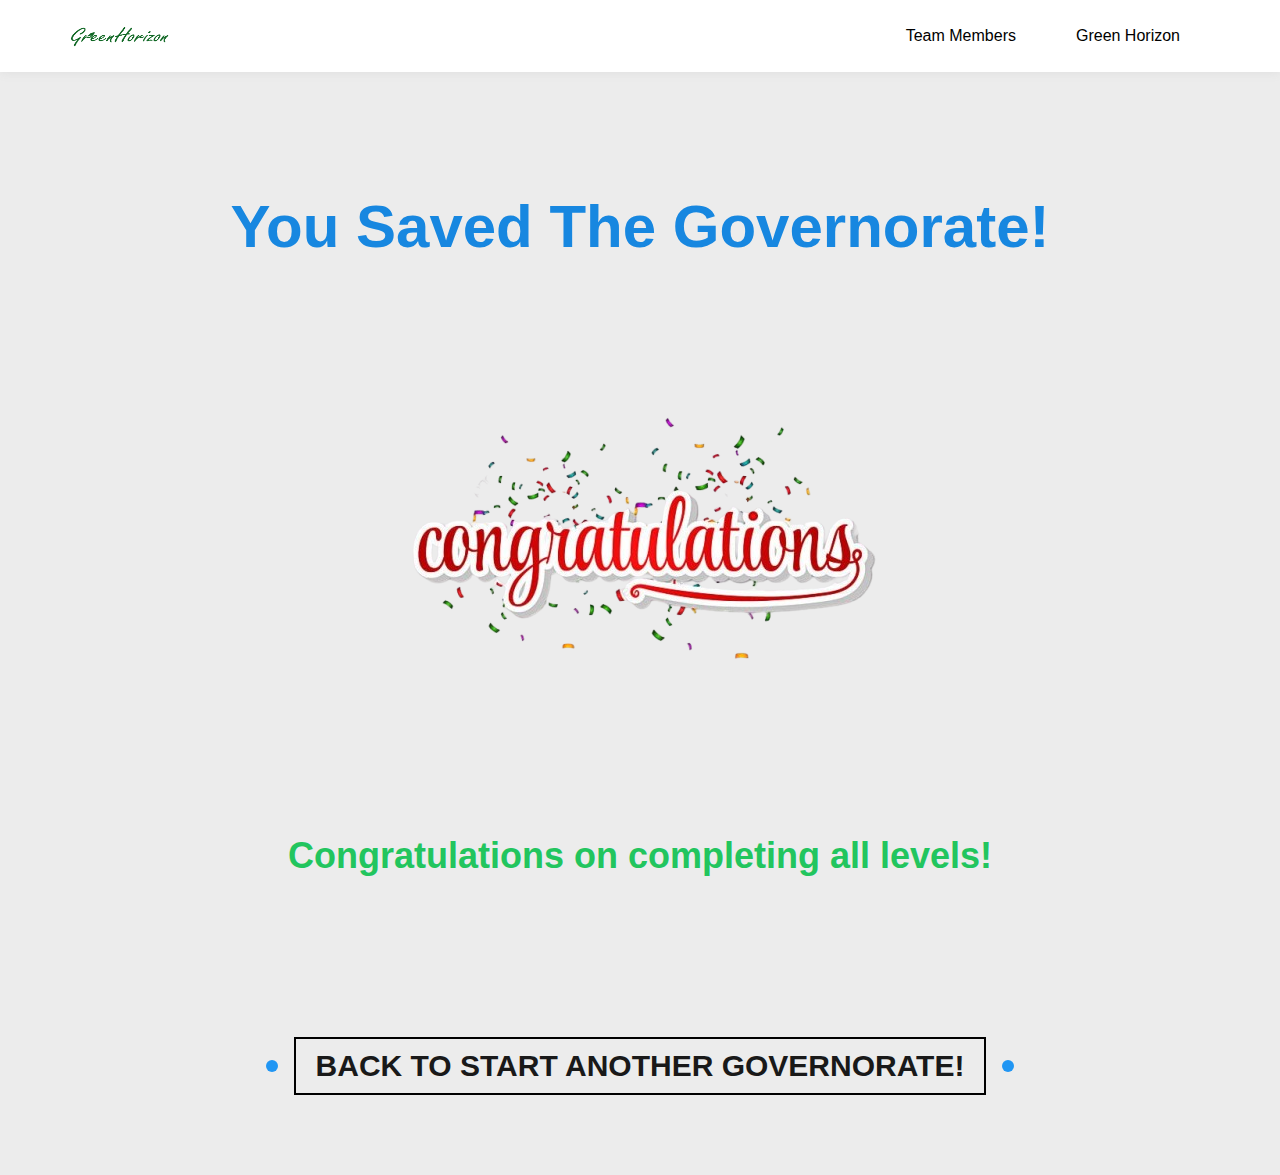
<file: backup.html>
<!DOCTYPE html>
<html lang="en">
<head>
    <meta charset="UTF-8" />
    <meta http-equiv="X-UA-Compatible" content="IE=edge" />
    <meta name="viewport" content="width=device-width, initial-scale=1.0" />
    <title>Success</title>
    <link rel="stylesheet" href="css/all.min.css" />
    <link rel="stylesheet" href="css/framework.css" />
    <link rel="stylesheet" href="css/master.css" />
    <link rel="stylesheet" href="css/elzero.css" />
    <link rel="preconnect" href="https://fonts.googleapis.com" />
    <link rel="preconnect" href="https://fonts.gstatic.com" crossorigin />
    <link
      href="https://fonts.googleapis.com/css2?family=Open+Sans:wght@300;500&display=swap"
      rel="stylesheet"
    />
</head>
<body>
    <div class="page d-flex">
      <div class="content w-full">
               <!-- start Header -->
               <div class="header"id="header">
                <div class="container">
                  <img class="logo" src="./imgs/green-horizon-logoo.png" alt="">
                  <ul class="main-nav">
                    <li><a href="team.html">Team Members</a></li>
                    <li><a href="index.html">Green Horizon</a></li>
                    
                  </ul>
                </div>
              </div>
              <!-- End Header --> 
        <div class="wrapper d-grid gap-20">
          <div class="quick-draft p-20 rad-10">
            <h2 class="Green-Horizon">You Saved The Governorate!</h2>
            <div class="congratulations-container">
              <img src="/imgs/Congratulations.png" alt="Congratulations" class="congratulations-image" />
              <h2 class="congratulations-message">Congratulations on completing all levels!</h2>
            </div>
            <div class="button-container">
              <a class="main-title" href="index.html">Back to Start another Governorate!</a>
            </div>
          </div>
        </div>
      </div>
</body>
</html>
</file>
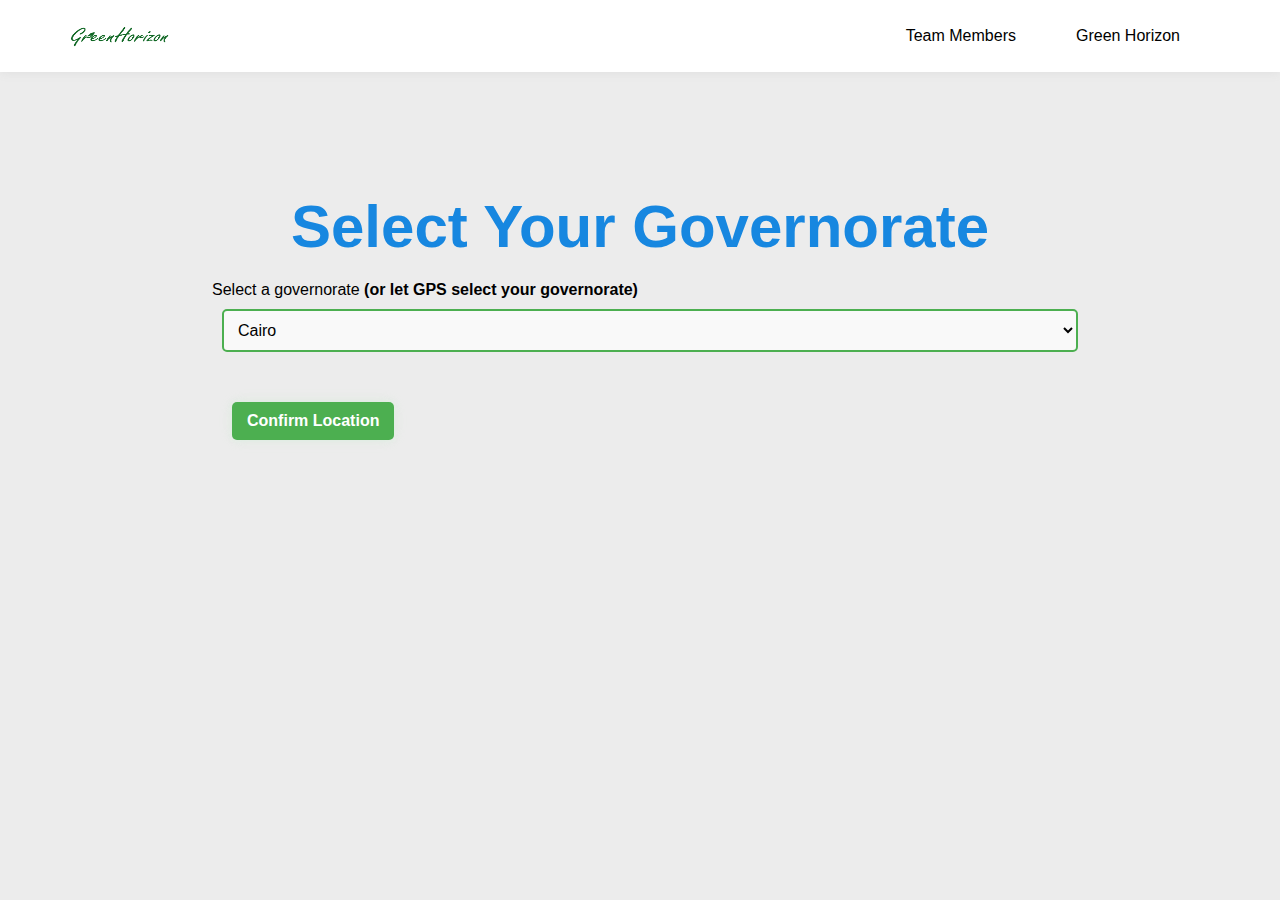
<file: female.html>
<!DOCTYPE html>
<html lang="en">
  <head>
    <meta charset="UTF-8" />
    <meta http-equiv="X-UA-Compatible" content="IE=edge" />
    <meta name="viewport" content="width=device-width, initial-scale=1.0" />
    <title>Dashboard</title>
    <link rel="stylesheet" href="css/all.min.css" />
    <link rel="stylesheet" href="css/framework.css" />
    <link rel="stylesheet" href="css/master.css" />
    <link rel="stylesheet" href="css/elzero.css" />
    <link rel="preconnect" href="https://fonts.googleapis.com" />
    <link rel="preconnect" href="https://fonts.gstatic.com" crossorigin />
    <link
      href="https://fonts.googleapis.com/css2?family=Open+Sans:wght@300;500&display=swap"
      rel="stylesheet"
    />
    		<!-- Favicon -->
		<link rel="icon" href="/imgs/landing.png" type="image/png" />

    <style>
      /* Add some custom styles */
      .governorate-selection {
        margin: 20px 0;
      }

      select {
        width: 100%;
        padding: 10px;
        border: 2px solid #4CAF50; /* Green border */
        border-radius: 5px;
        font-size: 16px;
        background-color: #f9f9f9; /* Light background */
        transition: border-color 0.3s;
      }

      select:focus {
        border-color: #45a049; /* Darker green on focus */
        outline: none; /* Remove default outline */
      }

      button.start {
        background-color: #4CAF50; /* Green */
        color: white;
        padding: 10px 15px;
        border: none;
        border-radius: 5px;
        font-size: 16px;
        cursor: pointer;
        transition: background-color 0.3s;
      }

      button.start:hover {
        background-color: #45a049; /* Darker green on hover */
      }
    </style>
  </head>
  <body>
    <div class="page d-flex">
      <div class="content w-full">
        <!-- start Header -->
        <div class="header" id="header">
          <div class="container">
            <img class="logo" src="./imgs/green-horizon-logoo.png" alt="">
            <ul class="main-nav">
              <li><a href="team.html">Team Members</a></li>
              <li><a href="index.html">Green Horizon</a></li>
                </ul>
          </div>
        </div>
        <!-- End Header -->
        <div class="wrapper d-grid gap-20">
          <!-- Start Quick Draft Widget -->
          <div class="quick-draft p-20 rad-10">
            <h2 class="Green-Horizon">Select Your Governorate</h2>
            <div class="governorate-selection">
              <label for="governorate">Select a governorate <strong>(or let GPS select your governorate)</strong></label>
              <select id="governorate" name="governorate"></select>
            </div>
            <button id="confirm" class="start">Confirm Location</button>
          </div>
          <!-- End Quick Draft Widget -->
        </div>
      </div>
    </div>

    <script>
      const governorates = [
        { name: "Cairo", file: "Cairo.html" },
        { name: "Giza", file: "Giza.html" },
        { name: "Alexandria", file: "Alexandria.html" },
        { name: "Luxor", file: "Luxor.html" },
        { name: "Aswan", file: "Aswan.html" },
        { name: "Hurghada", file: "Hurghada.html" },
        { name: "Suez", file: "Suez.html" },
        { name: "Port Said", file: "Port_Said.html" },
        { name: "Dakahlia", file: "Dakahlia.html" },
        { name: "Sharqia", file: "Sharqia.html" },
        { name: "Kafr El Sheikh", file: "Kafr_El_Sheikh.html" },
        { name: "Behira", file: "Behira.html" },
        { name: "Fayoum", file: "Fayoum.html" },
        { name: "Minya", file: "Minya.html" },
        { name: "Beni Suef", file: "Beni_Suef.html" },
        { name: "Assiut", file: "Assiut.html" },
        { name: "Sohag", file: "Sohag.html" },
        { name: "Qena", file: "Qena.html" },
        { name: "Aswan", file: "Aswan.html" },
        { name: "Matruh", file: "Matruh.html" },
        { name: "North Sinai", file: "North_Sinai.html" },
        { name: "South Sinai", file: "South_Sinai.html" },
        { name: "Red Sea", file: "Red_Sea.html" },
        { name: "New Valley", file: "New_Valley.html" },
        { name: "Ismailia", file: "Ismailia.html" },
        { name: "Gharbia", file: "Gharbia.html" },
        { name: "Qalyubia", file: "Qalyubia.html" },
        { name: "Menoufia", file: "Menoufia.html" },
      ];

      // Function to match the user's coordinates to a governorate
      function getGovernorateByCoordinates(latitude, longitude) {
        // Mapping coordinates to governorates
        if (latitude >= 30 && latitude <= 31 && longitude >= 31 && longitude <= 32) {
          return "Cairo";
        } else if (latitude >= 29 && latitude <= 30 && longitude >= 30 && longitude <= 31) {
          return "Giza";
        } else if (latitude >= 31 && latitude <= 32 && longitude >= 29 && longitude <= 30) {
          return "Alexandria";
        }
        // Add more mappings for other governorates
        return null;
      }

      // Function to get the user's current position
      function autoSelectGovernorate() {
        if (navigator.geolocation) {
          navigator.geolocation.getCurrentPosition(function(position) {
            const latitude = position.coords.latitude;
            const longitude = position.coords.longitude;
            const governorate = getGovernorateByCoordinates(latitude, longitude);
            
            if (governorate) {
              document.getElementById("governorate").value = governorate;
            } else {
              alert("Your location could not be matched to a governorate.");
            }
          }, function() {
            alert("Geolocation services are not enabled.");
          });
        } else {
          alert("Geolocation is not supported by your browser.");
        }
      }

      // Function to populate the governorate selection dropdown
      function populateGovernorateSelection() {
        const governorateSelect = document.getElementById("governorate");

        governorates.forEach(governorate => {
          // Populate dropdown
          const option = document.createElement("option");
          option.value = governorate.name;
          option.textContent = governorate.name;
          governorateSelect.appendChild(option);
        });
      }

      // Function to handle governorate selection
      document.getElementById("confirm").onclick = function() {
        const selectedGovernorate = document.getElementById("governorate").value;
        // Redirect to the corresponding governorate page
        window.location.href = `gov/${selectedGovernorate}.html`;
      };

      // Call the functions on page load
      window.onload = function() {
        autoSelectGovernorate();
        populateGovernorateSelection();
      };
    </script>
  </body>
</html>
</file>
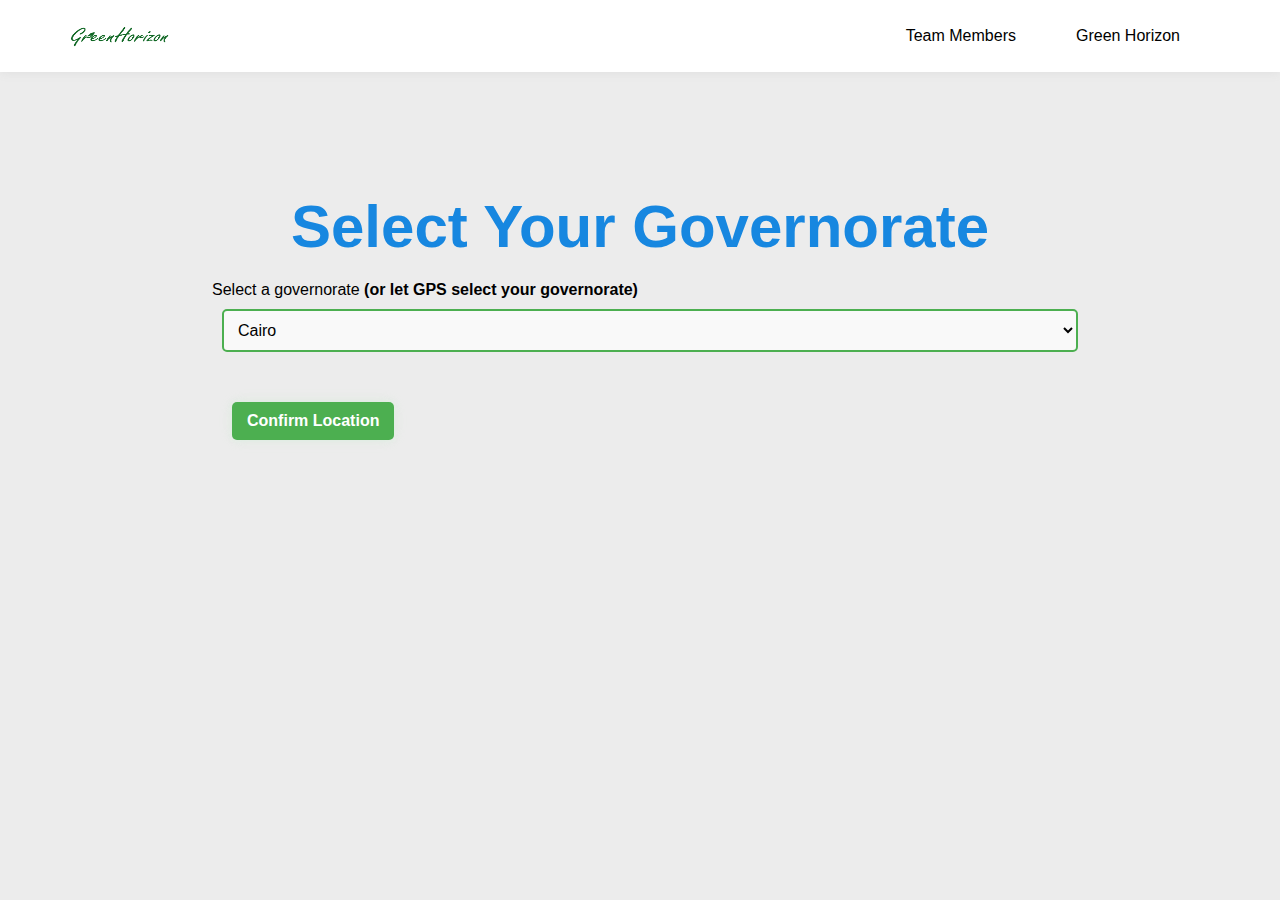
<file: male.html>
<!DOCTYPE html>
<html lang="en">
  <head>
    <meta charset="UTF-8" />
    <meta http-equiv="X-UA-Compatible" content="IE=edge" />
    <meta name="viewport" content="width=device-width, initial-scale=1.0" />
    <title>Avatar</title>
    <link rel="stylesheet" href="css/all.min.css" />
    <link rel="stylesheet" href="css/framework.css" />
    <link rel="stylesheet" href="css/master.css" />
    <link rel="stylesheet" href="css/elzero.css" />
    <link rel="preconnect" href="https://fonts.googleapis.com" />
    <link rel="preconnect" href="https://fonts.gstatic.com" crossorigin />
    <link
      href="https://fonts.googleapis.com/css2?family=Open+Sans:wght@300;500&display=swap"
      rel="stylesheet"
    />
    		<!-- Favicon -->
		<link rel="icon" href="/imgs/landing.png" type="image/png" />

    <style>
      /* Add some custom styles */
      .governorate-selection {
        margin: 20px 0;
      }

      select {
        width: 100%;
        padding: 10px;
        border: 2px solid #4CAF50; /* Green border */
        border-radius: 5px;
        font-size: 16px;
        background-color: #f9f9f9; /* Light background */
        transition: border-color 0.3s;
      }

      select:focus {
        border-color: #45a049; /* Darker green on focus */
        outline: none; /* Remove default outline */
      }

      button.start {
        background-color: #4CAF50; /* Green */
        color: white;
        padding: 10px 15px;
        border: none;
        border-radius: 5px;
        font-size: 16px;
        cursor: pointer;
        transition: background-color 0.3s;
      }

      button.start:hover {
        background-color: #45a049; /* Darker green on hover */
      }
    </style>
  </head>
  <body>
    <div class="page d-flex">
      <div class="content w-full">
        <!-- start Header -->
        <div class="header" id="header">
          <div class="container">
            <img class="logo" src="./imgs/green-horizon-logoo.png" alt="">
            <ul class="main-nav">
              <li><a href="team.html">Team Members</a></li>
              <li><a href="index.html">Green Horizon</a></li>
                </ul>
          </div>
        </div>
        <!-- End Header -->
        <div class="wrapper d-grid gap-20">
          <!-- Start Quick Draft Widget -->
          <div class="quick-draft p-20 rad-10">
            <h2 class="Green-Horizon">Select Your Governorate</h2>
            <div class="governorate-selection">
              <label for="governorate">Select a governorate <strong>(or let GPS select your governorate)</strong></label>
              <select id="governorate" name="governorate"></select>
            </div>
            <button id="confirm" class="start">Confirm Location</button>
          </div>
          <!-- End Quick Draft Widget -->
        </div>
      </div>
    </div>

    <script>
      const governorates = [
        { name: "Cairo", file: "Cairo.html" },
        { name: "Giza", file: "Giza.html" },
        { name: "Alexandria", file: "Alexandria.html" },
        { name: "Luxor", file: "Luxor.html" },
        { name: "Aswan", file: "Aswan.html" },
        { name: "Hurghada", file: "Hurghada.html" },
        { name: "Suez", file: "Suez.html" },
        { name: "Port Said", file: "Port_Said.html" },
        { name: "Dakahlia", file: "Dakahlia.html" },
        { name: "Sharqia", file: "Sharqia.html" },
        { name: "Kafr El Sheikh", file: "Kafr_El_Sheikh.html" },
        { name: "Behira", file: "Behira.html" },
        { name: "Fayoum", file: "Fayoum.html" },
        { name: "Minya", file: "Minya.html" },
        { name: "Beni Suef", file: "Beni_Suef.html" },
        { name: "Assiut", file: "Assiut.html" },
        { name: "Sohag", file: "Sohag.html" },
        { name: "Qena", file: "Qena.html" },
        { name: "Aswan", file: "Aswan.html" },
        { name: "Matruh", file: "Matruh.html" },
        { name: "North Sinai", file: "North_Sinai.html" },
        { name: "South Sinai", file: "South_Sinai.html" },
        { name: "Red Sea", file: "Red_Sea.html" },
        { name: "New Valley", file: "New_Valley.html" },
        { name: "Ismailia", file: "Ismailia.html" },
        { name: "Gharbia", file: "Gharbia.html" },
        { name: "Qalyubia", file: "Qalyubia.html" },
        { name: "Menoufia", file: "Menoufia.html" },
      ];

      // Function to match the user's coordinates to a governorate
      function getGovernorateByCoordinates(latitude, longitude) {
        // Mapping coordinates to governorates
        if (latitude >= 30 && latitude <= 31 && longitude >= 31 && longitude <= 32) {
          return "Cairo";
        } else if (latitude >= 29 && latitude <= 30 && longitude >= 30 && longitude <= 31) {
          return "Giza";
        } else if (latitude >= 31 && latitude <= 32 && longitude >= 29 && longitude <= 30) {
          return "Alexandria";
        }
        // Add more mappings for other governorates
        return null;
      }

      // Function to get the user's current position
      function autoSelectGovernorate() {
        if (navigator.geolocation) {
          navigator.geolocation.getCurrentPosition(function(position) {
            const latitude = position.coords.latitude;
            const longitude = position.coords.longitude;
            const governorate = getGovernorateByCoordinates(latitude, longitude);
            
            if (governorate) {
              document.getElementById("governorate").value = governorate;
            } else {
              alert("Your location could not be matched to a governorate.");
            }
          }, function() {
            alert("Geolocation services are not enabled.");
          });
        } else {
          alert("Geolocation is not supported by your browser.");
        }
      }

      // Function to populate the governorate selection dropdown
      function populateGovernorateSelection() {
        const governorateSelect = document.getElementById("governorate");

        governorates.forEach(governorate => {
          // Populate dropdown
          const option = document.createElement("option");
          option.value = governorate.name;
          option.textContent = governorate.name;
          governorateSelect.appendChild(option);
        });
      }

      // Function to handle governorate selection
      document.getElementById("confirm").onclick = function() {
        const selectedGovernorate = document.getElementById("governorate").value;
        // Redirect to the corresponding governorate page
        window.location.href = `gov/${selectedGovernorate}.html`;
      };

      // Call the functions on page load
      window.onload = function() {
        autoSelectGovernorate();
        populateGovernorateSelection();
      };
    </script>
  </body>
</html>
</file>
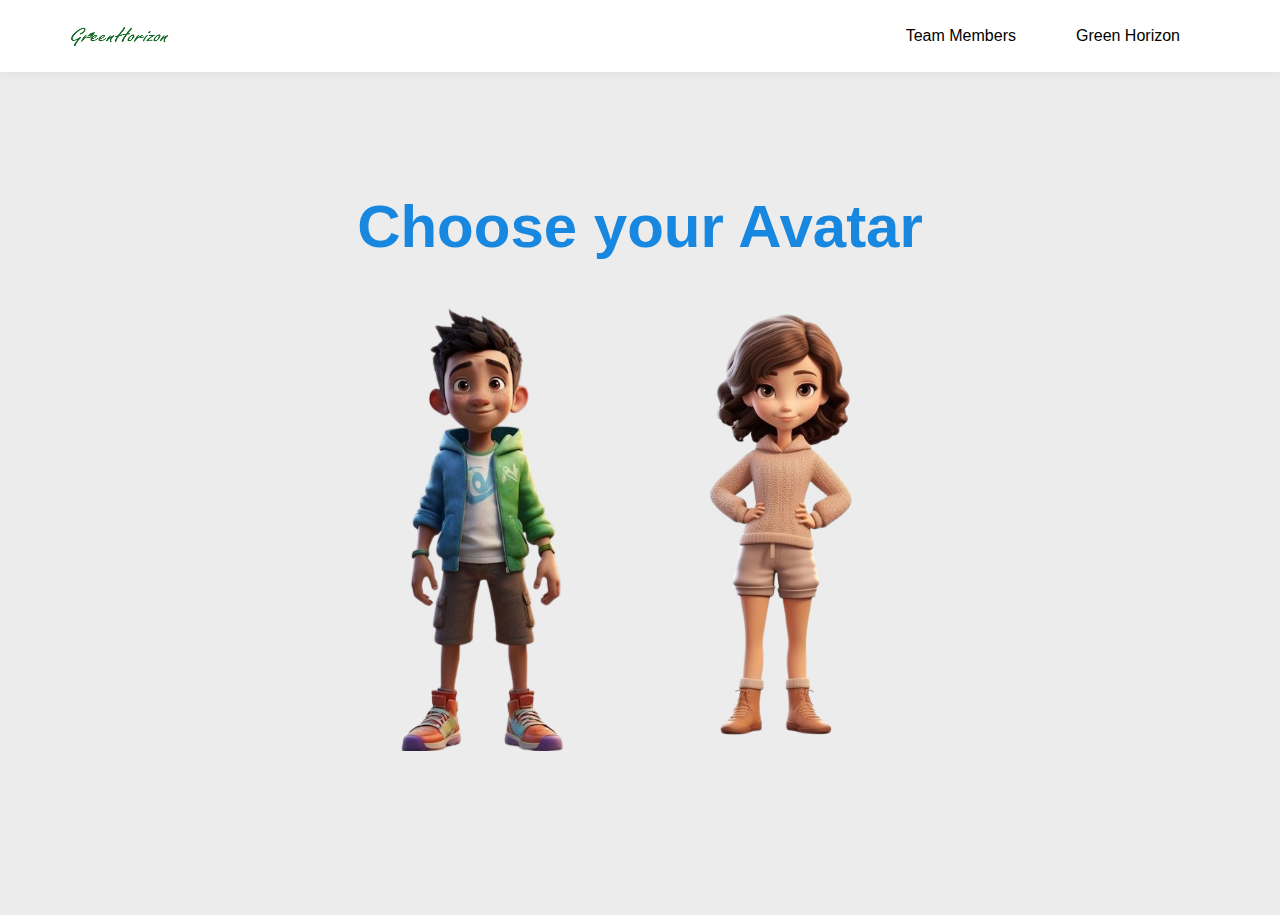
<file: second.html>
<!DOCTYPE html>
<html lang="en">
  <head>
    <meta charset="UTF-8" />
    <meta http-equiv="X-UA-Compatible" content="IE=edge" />
    <meta name="viewport" content="width=device-width, initial-scale=1.0" />
    <title>Avatar</title>
    <link rel="stylesheet" href="css/all.min.css" />
    <link rel="stylesheet" href="css/framework.css" />
    <link rel="stylesheet" href="css/master.css" />
    <link rel="stylesheet" href="css/elzero.css" />
    <link rel="preconnect" href="https://fonts.googleapis.com" />
    <link rel="preconnect" href="https://fonts.gstatic.com" crossorigin />
    <link
      href="https://fonts.googleapis.com/css2?family=Open+Sans:wght@300;500&display=swap"
      rel="stylesheet"
    />
    		<!-- Favicon -->
		<link rel="icon" href="/imgs/landing.png" type="image/png" />

  </head>
  <body>
    <div class="page d-flex">
      <div class="content w-full">
		<!-- start Header -->
		<div class="header"id="header">
			<div class="container">
				<img class="logo" src="./imgs/green-horizon-logoo.png" alt="">
				<ul class="main-nav">
					<li><a href="team.html">Team Members</a></li>
					<li><a href="index.html">Green Horizon</a></li>
					
				</ul>
			</div>
		</div>
		<!-- End Header --> 
        <div class="wrapper d-grid gap-20">
          <!-- Start Quick Draft Widget -->
          <div class="quick-draft p-20 rad-10">
            <h2 class="Green-Horizon">Choose your Avatar</h2>
            <div class="avatar">
              <a href="male.html">
                <img src="imgs/male_avatar2.png" alt="male avatar" />
              </a>
              <a href="female.html">
                <img src="imgs/female_avatar.png" alt="female avatar" />
              </a>
            </div>
          </div>
          <!-- End Quick Draft Widget -->
        </div>
      </div>
    </div>
  </body>
</html>
</file>
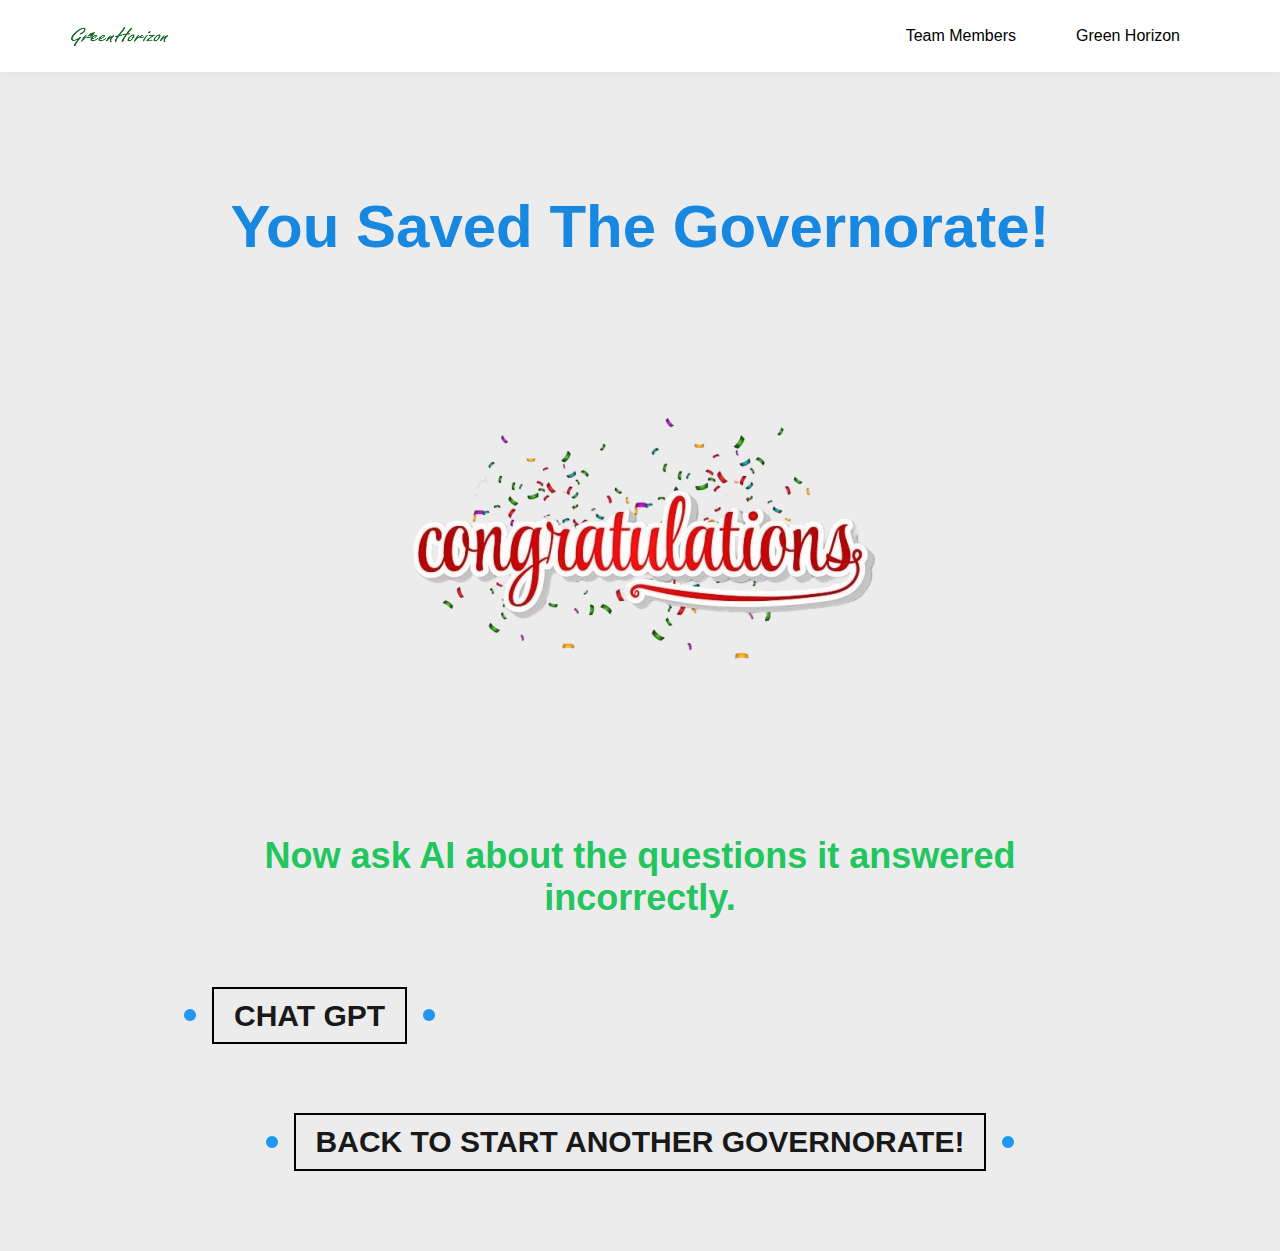
<file: success.html>
<!DOCTYPE html>
<html lang="en">
<head>
    <meta charset="UTF-8" />
    <meta http-equiv="X-UA-Compatible" content="IE=edge" />
    <meta name="viewport" content="width=device-width, initial-scale=1.0" />
    <title>Success</title>
    <link rel="stylesheet" href="css/all.min.css" />
    <link rel="stylesheet" href="css/framework.css" />
    <link rel="stylesheet" href="css/master.css" />
    <link rel="stylesheet" href="css/elzero.css" />
    <link rel="preconnect" href="https://fonts.googleapis.com" />
    <link rel="preconnect" href="https://fonts.gstatic.com" crossorigin />
    <link
      href="https://fonts.googleapis.com/css2?family=Open+Sans:wght@300;500&display=swap"
      rel="stylesheet"
    />
    <style>
        iframe {
          width: 100%;
          height: 600px;
          border: none;
        }
      </style>
</head>
<body>
    <div class="page d-flex">
      <div class="content w-full">
               <!-- start Header -->
               <div class="header"id="header">
                <div class="container">
                  <img class="logo" src="./imgs/green-horizon-logoo.png" alt="">
                  <ul class="main-nav">
                    <li><a href="team.html">Team Members</a></li>
                    <li><a href="index.html">Green Horizon</a></li>
                    
                  </ul>
                </div>
              </div>
              <!-- End Header --> 
        <div class="wrapper d-grid gap-20">
          <div class="quick-draft p-20 rad-10">
            <h2 class="Green-Horizon">You Saved The Governorate!</h2>
            <div class="congratulations-container">
              <img src="imgs/Congratulations.png" alt="Congratulations" class="congratulations-image" />
              <h2 class="congratulations-message">Now ask  AI ​​about the questions it answered incorrectly. </h2>
            </div><a class="main-title" target="_blank" href="https://chat.openai.com/chat">Chat GPT</a>
            <div class="button-container">
              <a class="main-title" href="index.html">Back to Start another Governorate!</a>
            </div>
        </div>
        </div>
    </div>
</body>
</html>
</file>
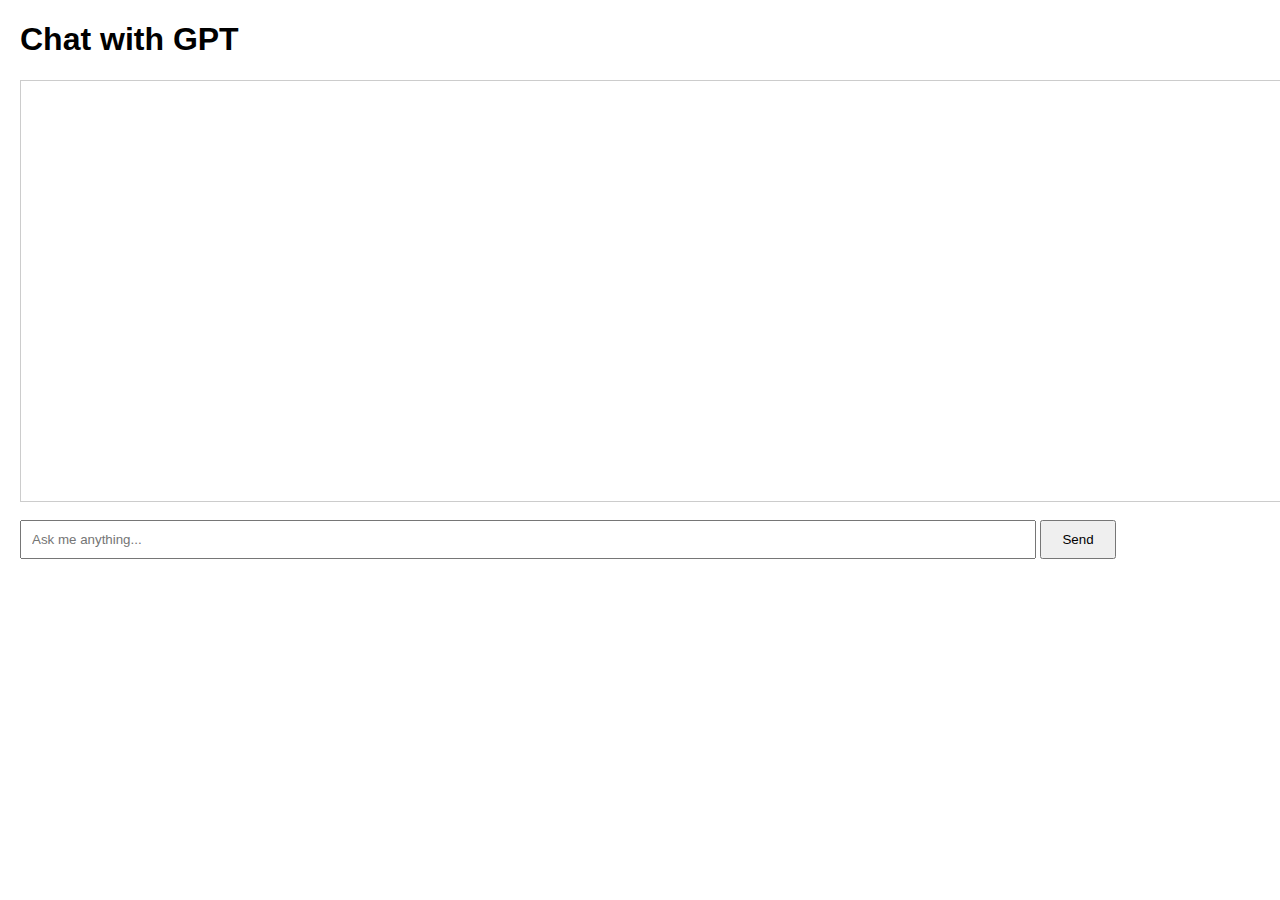
<file: test.html>
<!DOCTYPE html>
<html lang="en">
<head>
  <meta charset="UTF-8">
  <meta name="viewport" content="width=device-width, initial-scale=1.0">
  <title>ChatGPT</title>
  <style>
    body { font-family: Arial, sans-serif; margin: 20px; }
    #chatbox { width: 100%; height: 400px; border: 1px solid #ccc; padding: 10px; overflow-y: auto; }
    #userInput { width: 80%; padding: 10px; }
    #sendButton { padding: 10px 20px; }
  </style>
</head>
<body>

<h1>Chat with GPT</h1>
<div id="chatbox"></div>
<br>
<input type="text" id="userInput" placeholder="Ask me anything..." />
<button id="sendButton">Send</button>

<script>
  document.getElementById('sendButton').addEventListener('click', async () => {
    const userInput = document.getElementById('userInput').value;
    document.getElementById('chatbox').innerHTML += `<p><strong>You:</strong> ${userInput}</p>`;

    // Replace this with the actual API call to OpenAI
    const response = await fetch('https://api.openai.com/v1/completions', {
      method: 'POST',
      headers: {
        'Content-Type': 'application/json',
        'Authorization': `Bearer YOUR_API_KEY_HERE` // Put your API key here
      },
      body: JSON.stringify({
        model: 'text-davinci-003',
        prompt: userInput,
        max_tokens: 150
      })
    });

    const data = await response.json();
    const botResponse = data.choices[0].text;
    document.getElementById('chatbox').innerHTML += `<p><strong>GPT:</strong> ${botResponse}</p>`;
    
    document.getElementById('userInput').value = '';
  });
</script>

</body>
</html>
</file>
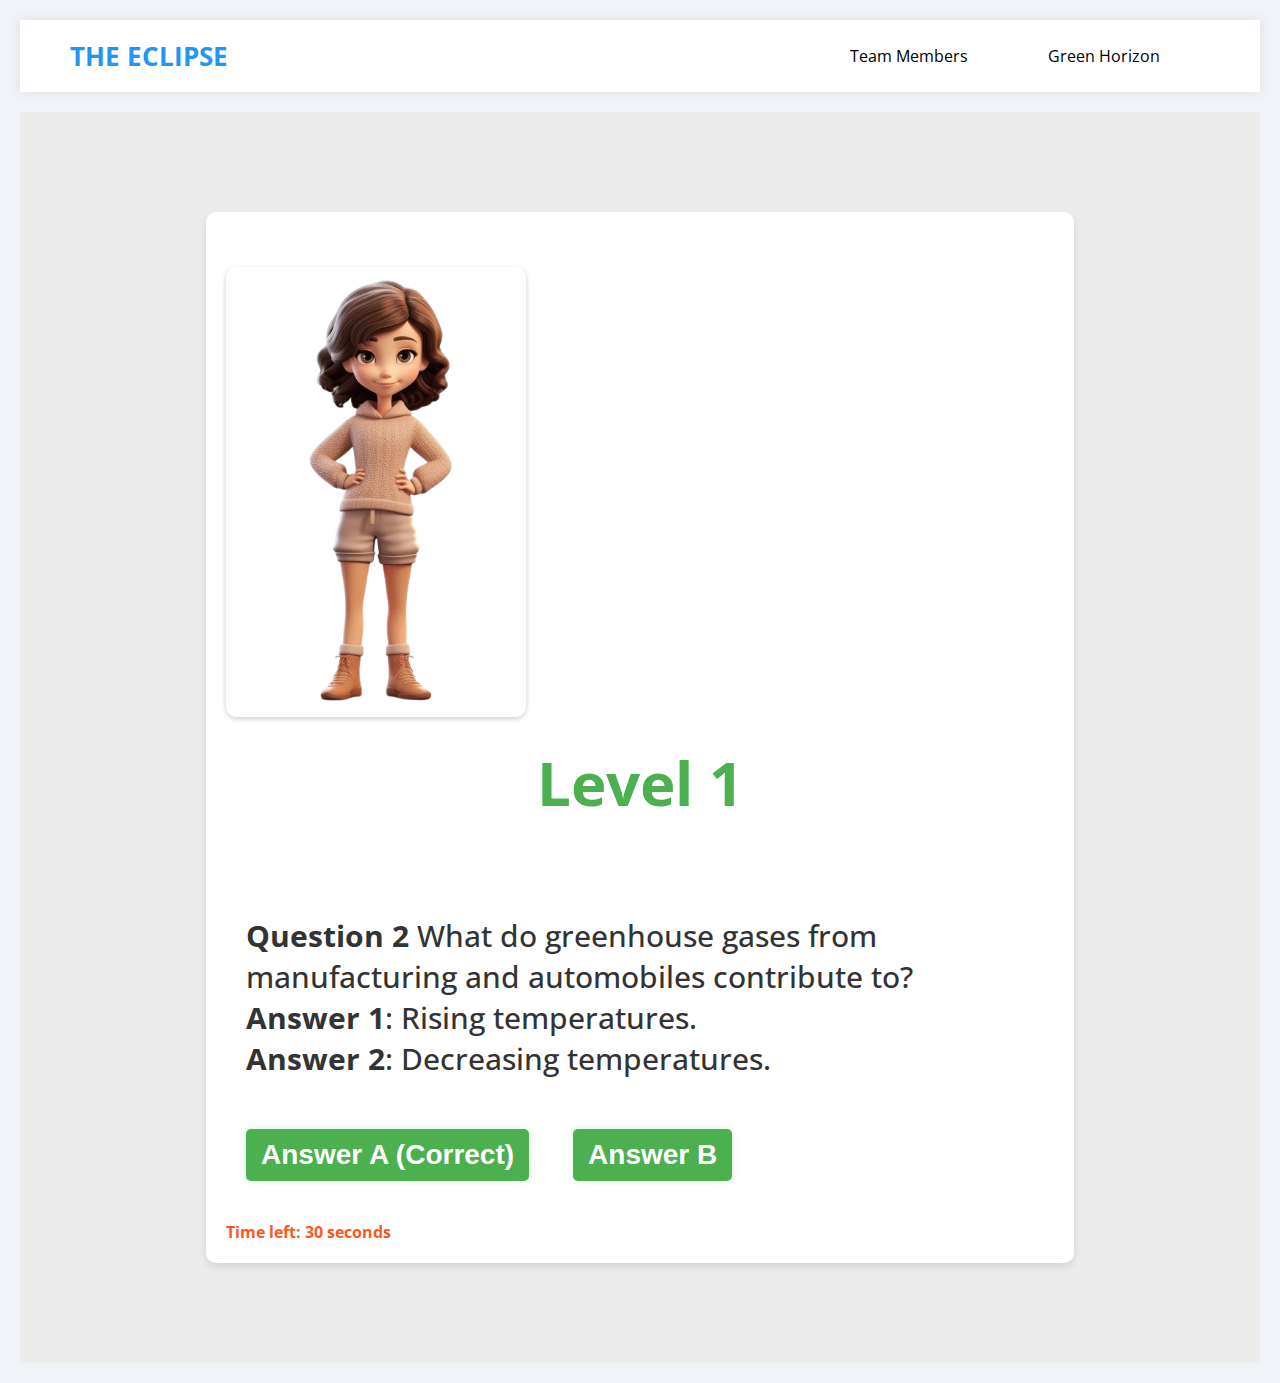
<file: gov/Cairo.html>
<!DOCTYPE html>
<html lang="en">
<head>
    <meta charset="UTF-8" />
    <meta http-equiv="X-UA-Compatible" content="IE=edge" />
    <meta name="viewport" content="width=device-width, initial-scale=1.0" />
    <title>Alex</title>
    <link rel="stylesheet" href="../css/all.min.css" />
    <link rel="stylesheet" href="../css/framework.css" />
    <link rel="stylesheet" href="../css/master.css" />
    <link rel="preconnect" href="https://fonts.googleapis.com" />
    <link rel="preconnect" href="https://fonts.gstatic.com" crossorigin />
    <link href="https://fonts.googleapis.com/css2?family=Open+Sans:wght@300;500&display=swap" rel="stylesheet" />
    <style>
        body {
            font-family: 'Open Sans', sans-serif;
            background-color: #f0f4f8;
            color: #333;
            margin: 0;
            padding: 20px;
        }

        .main-nav {
            list-style-type: none;
            padding: 0;
        }

        .main-nav li {
            display: inline;
            margin-right: 20px;
        }

        .main-nav a {
            color: white;
            text-decoration: none;
        }

        .page {
            margin-top: 20px;
        }

        .quick-draft {
            background-color: white;
            padding: 20px;
            border-radius: 10px;
            box-shadow: 0 4px 8px rgba(0, 0, 0, 0.1);
        }

        .Green-Horizon {
            color: #4CAF50;
            margin-bottom: 15px;
        }

        .question {
            margin-bottom: 20px;
        }

        .answers {
            font-weight: 500;
            margin-bottom: 10px;
        }

        .start {
            background-color: #4CAF50;
            color: white;
            padding: 10px 15px;
            border: none;
            border-radius: 5px;
            cursor: pointer;
            transition: background-color 0.3s;
        }

        .start:hover {
            background-color: #45a049;
        }

        #result {
            margin-top: 20px;
            font-weight: bold;
        }

        #feedback-image {
            width: 100%;
            max-width: 300px;
            margin: 20px 0;
            border-radius: 10px;
            box-shadow: 0 2px 5px rgba(0, 0, 0, 0.2);
        }

        .timer {
            font-weight: bold;
            color: #ff5722; /* Orange color for urgency */
        }
    </style>
</head>
<body>
    <!-- start Header -->
    <div class="header" id="header">
        <div class="container">
            <a href="#" class="logo">THE ECLIPSE</a>
            <ul class="main-nav">
                <li><a href="../team.html">Team Members</a></li>
                <li><a href="../index.html">Green Horizon</a></li>
            </ul>
        </div>
    </div>
    <!-- End Header -->
    <main class="page d-flex">
        <section class="content w-full">
            <div class="wrapper d-grid gap-20">
                <div class="quick-draft p-20 rad-10">
                    <h2 class="Green-Horizon"></h2>
                    <img id="feedback-image" src="../imgs/female_avatar.png" alt="Feedback" />
                    <div id="questions-container">
                        <div class="question">
                            <p class="answers">
                               <br> <strong>Question 1</strong>: What caused the weather to change unexpectedly in the MENA region?
                               <br><strong> Answer 1</strong> : Climate change. 
                               <br><strong> Answer 2 </strong>: Bad luck.   
                            </p>
                            <button class="start" onclick="checkAnswer('Answer 1')">Answer 1</button>
                            <button class="start" onclick="checkAnswer('Answer 2')">Answer 2</button>
                        </div>
                    </div>
                    <div id="result"></div>
                    <div id="timer" class="timer"></div>
                </div>
            </div>
        </section>
    </main>
    
    <script src="../cairo-script.js"></script>
</body>
</html>
</file>
<file: css/framework.css>
:root {
  --blue-color: #0075ff;
  --blue-alt-color: #0d69d5;
  --orange-color: #f59e0b;
  --green-color: #22c55e;
  --red-color: #f44336;
  --grey-color: #888;
}
/* Start Box */
.d-flex {
  display: flex;
}
.f-wrap {
  flex-wrap: wrap;
}
.align-center {
  align-items: center;
}
.space-between {
  justify-content: space-between;
}
.d-grid {
  display: grid;
}
.gap-20 {
  gap: 20px;
}
.d-block {
  display: block;
}
@media (max-width: 767px) {
  .block-mobile {
    display: block;
  }
  .hide-mobile {
    display: none;
  }
}
/* End Box */
/* Start Padding + Margin */
.p-10 {
  padding: 10px;
}
.p-15 {
  padding: 15px;
}
.p-20 {
  padding: 20px;
}
.pt-10 {
  padding-top: 10px;
}
.pt-15 {
  padding-top: 15px;
}
.pt-20 {
  padding-top: 20px;
}
.pb-10 {
  padding-bottom: 10px;
}
.pb-15 {
  padding-bottom: 15px;
}
.pb-20 {
  padding-bottom: 20px;
}
.pl-15 {
  padding-left: 15px;
}
.m-0 {
  margin: 0;
}
.m-15 {
  margin: 15px;
}
.m-20 {
  margin: 20px;
}
.mt-0 {
  margin-top: 0;
}
.mt-5 {
  margin-top: 5px;
}
.mt-10 {
  margin-top: 10px;
}
.mt-15 {
  margin-top: 15px;
}
.mt-20 {
  margin-top: 20px;
}
.mt-25 {
  margin-top: 25px;
}
.mr-10 {
  margin-right: 10px;
}
.mr-15 {
  margin-right: 15px;
}
.mb-5 {
  margin-bottom: 5px;
}
.mb-10 {
  margin-bottom: 10px;
}
.mb-15 {
  margin-bottom: 15px;
}
.mb-20 {
  margin-bottom: 20px;
}
.mb-25 {
  margin-bottom: 25px;
}
/* End Padding + Margin */
/* Start Color */
.c-black {
  color: black;
}
.c-white {
  color: white;
}
.c-grey {
  color: var(--grey-color);
}
.c-red {
  color: var(--red-color);
}
.c-green {
  color: var(--green-color);
}
.c-blue {
  color: var(--blue-color);
}
.c-orange {
  color: var(--orange-color);
}
.bg-red {
  background-color: var(--red-color);
}
.bg-green {
  background-color: var(--green-color);
}
.bg-blue {
  background-color: var(--blue-color);
}
.bg-orange {
  background-color: var(--orange-color);
}
.bg-white {
  background-color: white;
}
.bg-eee {
  background-color: #eee;
}
/* End Color */
/* Start Position */
.p-relative {
  position: relative;
}
.p-absolute {
  position: absolute;
}
/* End Position */
/* Start Font */
.txt-c {
  text-align: center;
}
.fs-13 {
  font-size: 13px;
}
.fs-14 {
  font-size: 14px;
}
.fs-15 {
  font-size: 15px;
}
.fs-25 {
  font-size: 25px;
}
.fw-bold {
  font-weight: bold;
}
@media (max-width: 767px) {
  .txt-c-mobile {
    text-align: center;
  }
}
/* End Font */
/* Start Border */
.rad-6 {
  border-radius: 6px;
}
.rad-10 {
  border-radius: 10px;
}
.rad-half {
  border-radius: 50%;
}
.b-none {
  border: none;
}
.border-ccc {
  border: 1px solid #ccc;
}
.border-eee {
  border: 1px solid #eee;
}

/* End Border */
/* Start Width + Height */
.w-full {
  width: 100%;
}
.w-100 {
  width: 100px;
}
.w-fit {
  width: fit-content;
}
.h-full {
  height: 100%;
}
.h-100 {
  height: 100px;
}
/* End Width + Height */
/* Start Components */
.center-flex {
  display: flex;
  align-items: center;
  justify-content: center;
}
.between-flex {
  display: flex;
  align-items: center;
  justify-content: space-between;
}
.btn-shape {
  padding: 4px 10px;
  border-radius: 6px;
}
/* End Components */
</file>
<file: css/master.css>
* {
  box-sizing: border-box;
}
:root {
  --main-color: #2196f3;
  --main-color-alt: #1787e0;
  --main-transition: 0.3s;
  --main-padding-top: 100px;
  --main-padding-bottom: 100px;
  --section-background: #ececec;
}
html {
  scroll-behavior: smooth;
}
body {
  font-family: "Open Sans", sans-serif;
  margin: 0;
}
*:focus {
  outline: none;
}
a {
  text-decoration: none;
}
ul {
  list-style: none;
  padding: 0;
  margin: 0;
}
::-webkit-scrollbar {
  width: 15px;
}
::-webkit-scrollbar-track {
  background-color: white;
}
::-webkit-scrollbar-thumb {
  background-color: var(--blue-color);
}
::-webkit-scrollbar-thumb:hover {
  background-color: var(--blue-alt-color);
}
.page {
  background-color: #f1f5f9;
  min-height: 100vh;
}
/* Start Content */
.content {
  overflow: hidden;
  background-color: #ececec;
}

.container {
  padding-left: 15px;
  padding-right: 15px;
  margin-left: auto;
  margin-right: auto;
}
/* Small */
@media (min-width: 768px) {
  .container {
    width: 750px;
  }
}
/* Medium */
@media (min-width: 992px) {
  .container {
    width: 970px;
  }
}
/* Large */
@media (min-width: 1200px) {
  .container {
    width: 1170px;
  }
}
/* Start Header */
.header {
  background-color: white;
  position: relative;
  box-shadow: 0 0 10px #ddd;
}
.header .container {
  display: flex;
  justify-content: space-between;
  align-items: center;
  flex-wrap: wrap;
  position: relative;
}
.header .logo {
  color: var(--main-color);
  font-size: 26px;
  font-weight: bold;
  height: 72px;
  display: flex;
  justify-content: center;
  align-items: center;
}
@media (max-width: 767px) {
  .header .logo {
    width: 100%;
    height: 50px;
  }
}
.header .main-nav {
  display: flex;
}
@media (max-width: 767px) {
  .header .main-nav {
    margin: auto;
  }
}
@media (max-width: 767px) {
  .header .main-nav {
    margin: auto;
  }
}
.header .main-nav > li:hover .mega-menu {
  opacity: 1;
  z-index: 100;
  top: calc(100% + 1px);
}
.header .main-nav > li > a {
  display: flex;
  justify-content: center;
  align-items: center;
  height: 72px;
  position: relative;
  color: black;
  padding: 0 30px;
  transition: var(--main-transition);
  -webkit-transition: var(--main-transition);
  -moz-transition: var(--main-transition);
  -ms-transition: var(--main-transition);
  -o-transition: var(--main-transition);
  overflow: hidden;
}
@media (max-width: 767px) {
  .header .main-nav > li > a {
    padding: 10px;
    font-size: 14px;
    height: 40px;
    margin-bottom: 5px;
  }
}
.header .main-nav > li > a::before {
  content: "";
  position: absolute;
  width: 100%;
  height: 4px;
  background-color: var(--main-color);
  top: 0;
  left: -100%;
  transition: var(--main-transition);
}
.header .main-nav > li > a:hover {
  color: var(--main-color);
  background-color: #fafafa;
}
.header .main-nav > li > a:hover::before {
  left: 0;
}
.header .mega-menu {
  position: absolute;
  width: 100%;
  left: 0;
  padding: 30px;
  background-color: white;
  border-bottom: 3px solid var(--main-color);
  z-index: -1;
  display: flex;
  gap: 40px;
  top: calc(100% + 50px);
  opacity: 0;
  transition: top var(--main-color), opacity var(--main-transition);
}
@media (max-width: 767px) {
  .header .mega-menu {
    flex-direction: column;
    gap: 0;
    padding: 5px;
  }
}
.header .mega-menu .image img {
  max-width: 100%;
}
@media (max-width: 991px) {
  .header .mega-menu .image {
    display: none;
  }
}
.header .mega-menu .links {
  min-width: 250px;
  flex: 1;
}
.header .mega-menu .links li {
  position: relative;
}
.header .mega-menu .links li:not(:last-child) {
  border-bottom: 1px solid #e9e6e6;
}
@media (max-width: 767px) {
  .header .mega-menu .links:first-of-type li:last-child {
    border-bottom: 1px solid #e9e6e6;
  }
}
.header .mega-menu .links li::before {
  content: "";
  position: absolute;
  left: 0;
  top: 0;
  width: 0;
  height: 100%;
  background-color: #f0f0f0;
  z-index: -1;
  transition: var(--main-transition);
}
.header .mega-menu .links li:hover::before {
  width: 100%;
}
.header .mega-menu .links li a {
  color: var(--main-color);
  padding: 15px;
  display: block;
  font-size: 18px;
  font-weight: bold;
}
.header .mega-menu .links li a i {
  margin-right: 10px;
}
/* End Header */
.wrapper {
  display: flex;
  justify-content: center;
  align-items: center;
  margin: 100px 0;
}
@media (max-width: 767px) {
  .wrapper {
    grid-template-columns: minmax(200px, 1fr);
    margin-left: 10px;
    margin-right: 10px;
    gap: 10px;
  }
}
/* End Content */

/* Start Quick Draft Widget */
.quick-draft {
  width: 70%; /* Adjust the width as needed */
  margin-top: 0; /* Remove any top margin for perfect centering */
}
.quick-draft textarea {
  resize: none;
  min-height: 300px;
}
.quick-draft .save {
  margin-left: auto;
  transition: 0.3s;
  cursor: pointer;
}
.quick-draft .save:hover {
  background-color: var(--blue-alt-color);
}
.Green-Horizon {
  color: #1787e0;
  text-align: center;
  font-size: 60px;
  font-weight: bolder;
  margin: 0;
}
.quick-draft .par {
  color: #daf1de;
  font-size: 30px;
  padding: 20px;
}
/* Center the button container */
.button-container {
  display: flex;
  justify-content: center; /* Horizontally center */
  align-items: center; /* Vertically center */
  margin: 0 25px;
}

/* Center the button container */
.button-container {
  display: flex;
  justify-content: center; /* Horizontally center */
  align-items: center; /* Vertically center */
}

/* Style for the "Start" button */
.start {
  display: inline-block;
  padding: 10px 20px;
  margin: 20px;
  background-color: #235347; /* Button background color */
  color: #daf1de; /* Text color */
  border: none; /* Remove border */
  border-radius: 5px; /* Rounded corners */
  text-align: center;
  text-decoration: none; /* Remove underline */
  font-size: 28px; /* Font size */
  font-weight: bold; /* Bold text */
  cursor: pointer; /* Cursor changes to pointer on hover */
  transition: background-color 0.3s ease, box-shadow 0.3s ease; /* Smooth transition on hover */

  /* Neon effect using box-shadow */
  box-shadow: 0 0 5px rgba(218, 241, 222, 0.6),
    0 0 10px rgba(218, 241, 222, 0.4), 0 0 15px rgba(218, 241, 222, 0.2);
}

/* Neon glow on hover */
.start:hover {
  background-color: #2c5e56; /* Darken background on hover */
  color: #ffffff; /* Change text color on hover */

  /* Intensify the neon glow on hover */
  box-shadow: 0 0 10px rgba(218, 241, 222, 0.8),
    0 0 20px rgba(218, 241, 222, 0.6), 0 0 30px rgba(218, 241, 222, 0.4);
}
/* End Quick Draft Widget */

/* Style the avatar container */
.avatar {
  display: flex;
  justify-content: center; /* Center the images horizontally */
  align-items: center; /* Align the images vertically */
  gap: 20px; /* Space between images */
  margin: 40px 0; /* Add margin above the avatars */
}

/* Style the individual avatar images */
.avatar img {
  height: 450px; /* Set a consistent height for the avatars */
  transition: transform 0.3s ease; /* Smooth transition for hover effect */
}

.avatar img:hover {
  transform: scale(1.1); /* Slightly enlarge the image on hover */
}

/* For mobile view, make avatars display vertically */
@media (max-width: 767px) {
  .avatar {
    flex-direction: column; /* Change layout to vertical */
  }
  .Green-Horizon {
    font-size: 40px;
  }

}

/* #######################33 */
.question .answers {
  color: #333;
  font-size: 30px;
  padding: 20px;
}

/* For mobile view, make avatars display vertically */
@media (max-width: 767px) {
  .question .answers {
    font-size: 20px;
    padding: 0;
  }
}
.congratulations-container {
  text-align: center; /* Center the text and image */
  margin: 40px 0; /* Margin for spacing */
  animation: fadeIn 2s ease; /* Fade-in animation for the entire container */
}

.congratulations-image {
  width: 500px; /* Set the width of the image */
  animation: bounce 1s infinite; /* Bouncing animation for the image */
}

.congratulations-message {
  font-size: 36px; /* Larger font size for emphasis */
  font-weight: bold; /* Bold text */
  color: var(--green-color); /* Use a custom color from your stylesheet */
  animation: slideIn 1s ease; /* Slide-in animation for the text */
}

/* Fade-in animation */
@keyframes fadeIn {
  from {
    opacity: 0;
  }
  to {
    opacity: 1;
  }
}

/* Bounce animation */
@keyframes bounce {
  0%,
  20%,
  50%,
  80%,
  100% {
    transform: translateY(0);
  }
  40% {
    transform: translateY(-20px);
  }
  60% {
    transform: translateY(-10px);
  }
}

/* Slide-in animation */
@keyframes slideIn {
  from {
    transform: translateY(-20px);
    opacity: 0;
  }
  to {
    transform: translateY(0);
    opacity: 1;
  }
}

/* #######################33 */
/* Start  Team Members */
.team {
  padding-top: var(--main-padding-top);
  padding-bottom: var(--main-padding-bottom);
  position: relative;
}

.team .box {
  position: relative;
}
.team .box::after,
.team .box::before {
  content: "";
  background-color: #a6a9ac;
  position: absolute;
  right: 0;
  top: 0;
  height: 100%;
  border-radius: 10px;
  transition: var(--main-transition);
}
.team .box::before {
  width: calc(100% - 60px);
  z-index: 0;
}
.team .box::after {
  z-index: 1;
  background-color: #bfc2c5;
  width: 0;
}
.team .box:hover::after {
  width: calc(100% - 60px);
}
.team .box .data {
  display: flex;
  align-items: center;
  padding-top: 60px;
}
.team .box .data img {
  width: calc(100% - 60px);
  transition: var(--main-transition);
  border-radius: 10px;
  -webkit-border-radius: 10px;
  -moz-border-radius: 10px;
  -ms-border-radius: 10px;
  -o-border-radius: 10px;
  z-index: 2;
}
.team .box:hover img {
  filter: grayscale(100%);
  -webkit-filter: grayscale(100%);
}
.team .box .data .social {
  width: 60px;
  display: flex;
  flex-direction: column;
  align-items: center;
  gap: 20px;
  z-index: 2;
}
.team .box .data .social a {
  width: 60px;
  height: 30px;
  display: flex;
  justify-content: center;
  align-items: center;
  transition: var(--main-transition);
  z-index: 2;
}
.team .box .data .social a .facebook:hover {
  color: var(--blue-alt-color);
  z-index: 2;
}
.team .box .data .social a .twitter:hover {
  color: var(--blue-alt-color);
  z-index: 2;
}
.team .box .data .social a .linkedin:hover {
  color: var(--blue-color);
  z-index: 2;
}
.team .box .data .social a .whatsapp:hover {
  color: var(--green-color);
  z-index: 2;
}
.team .box .data .social a .gmail:hover {
  color: var(--red-color);
  z-index: 2;
}

.team .box .data .social i {
  color: #777;
  z-index: 2;
}
.team .box .info {
  position: relative;
  padding-left: 80px;
  z-index: 2;
}
.team .box .info h3 {
  margin-bottom: 30px;
  color: #0075ff;
  font-size: 22px;
  transition: var(--main-transition);
  z-index: 2;
}
.team .box .info p {
  margin-top: 10px;
  margin-bottom: 25px;
  z-index: 2;
}
.team .box:hover .info h3 {
  color: #0d69d5;
  z-index: 2;
}
/* End Team */

select {
  width: 100%;
  padding: 10px;
  border: 2px solid #4caf50;
  border-radius: 5px;
  font-size: 16px;
  background-color: #f9f9f9;
  transition: border-color 0.3s;
  margin: 10px;
}
</file>
<file: css/elzero.css>
/* Start Global Rules */
* {
  box-sizing: border-box;
}
:root {
  --main-color: #2196f3;
  --main-color-alt: #1787e0;
  --main-transition: 0.3s;
  --main-padding-top: 100px;
  --main-padding-bottom: 100px;
  --section-background: #ececec;
}
html {
  scroll-behavior: smooth;
}
body {
  font-family: 'Cairo', sans-serif;
  margin: 0;
}
a {
  text-decoration: none;
}
ul {
  list-style: none;
  margin: 0;
  padding: 0;
}
.container {
  padding-left: 15px;
  padding-right: 15px;
  margin-left: auto;
  margin-right: auto;
}
/* Small */
@media (min-width: 768px) {
  .container {
    width: 750px;
  }
}
/* Medium */
@media (min-width: 992px) {
  .container {
    width: 970px;
  }
}
/* Large */
@media (min-width: 1200px) {
  .container {
    width: 1170px;
  }
}
.main-title {
  text-transform: uppercase;
  margin-top: 80px;
  border: 2px solid black;
  padding: 10px 20px;
  font-size: 30px;
  font-weight: bold;
  position: relative;
  z-index: 1;
  transition: var(--main-transition);
  color: #191919;
  top: 40px;
}
.main-title::before,
.main-title::after {
  content: '';
  width: 12px;
  height: 12px;
  background-color: var(--main-color);
  position: absolute;
  border-radius: 50%;
  top: 50%;
  transform: translateY(-50%);
}
.main-title::before {
  left: -30px;
}
.main-title::after {
  right: -30px;
}
.main-title:hover::before {
  z-index: -1;
  animation: left-move 0.5s linear forwards;
  -webkit-animation: left-move 0.5s linear forwards;
}
.main-title:hover::after {
  z-index: -1;
  animation: right-move 0.5s linear forwards;
  -webkit-animation: right-move 0.5s linear forwards;
}
.main-title:hover {
  color: white;
  border: 2px solid white;
  transition-delay: 0.5s;
}
/* End Global Rules */
/* Start Header */
.header {
  background-color: white;
  position: relative;
  box-shadow: 0 0 10px #ddd;
}
.header .container {
  display: flex;
  justify-content: space-between;
  align-items: center;
  flex-wrap: wrap;
  position: relative;
}
.header .logo {
  display: flex;
  justify-content: center;
  align-items: center;
  width: 100px;
  margin: 0;
}
@media (max-width: 767px) {
  .header .logo {
    width: 100%;
    height: 50px;
  }
}
.header .main-nav {
  display: flex;
}
@media (max-width: 767px) {
  .header .main-nav {
    margin: auto;
  }
}
@media (max-width: 767px) {
  .header .main-nav {
    margin: auto;
  }
}
.header .main-nav > li:hover .mega-menu {
  opacity: 1;
  z-index: 100;
  top: calc(100% + 1px);
}
.header .main-nav > li > a {
  display: flex;
  justify-content: center;
  align-items: center;
  height: 72px;
  position: relative;
  color: black;
  padding: 0 30px;
  transition: var(--main-transition);
  -webkit-transition: var(--main-transition);
  -moz-transition: var(--main-transition);
  -ms-transition: var(--main-transition);
  -o-transition: var(--main-transition);
  overflow: hidden;
}
@media (max-width: 767px) {
  .header .main-nav > li > a {
    padding: 10px;
    font-size: 14px;
    height: 40px;
    margin-bottom: 5px;
  }
}
.header .main-nav > li > a::before {
  content: '';
  position: absolute;
  width: 100%;
  height: 4px;
  background-color: var(--main-color);
  top: 0;
  left: -100%;
  transition: var(--main-transition);
}
.header .main-nav > li > a:hover {
  color: var(--main-color);
  background-color: #fafafa;
}
.header .main-nav > li > a:hover::before {
  left: 0;
}
.header .mega-menu {
  position: absolute;
  width: 100%;
  left: 0;
  padding: 30px;
  background-color: white;
  border-bottom: 3px solid var(--main-color);
  z-index: -1;
  display: flex;
  gap: 40px;
  top: calc(100% + 50px);
  opacity: 0;
  transition: top var(--main-color), opacity var(--main-transition);
}
@media (max-width: 767px) {
  .header .mega-menu {
    flex-direction: column;
    gap: 0;
    padding: 5px;
  }
}
.header .mega-menu .image img {
  max-width: 100%;
}
@media (max-width: 991px) {
  .header .mega-menu .image {
    display: none;
  }
}
.header .mega-menu .links {
  min-width: 250px;
  flex: 1;
}
.header .mega-menu .links li {
  position: relative;
}
.header .mega-menu .links li:not(:last-child) {
  border-bottom: 1px solid #e9e6e6;
}
@media (max-width: 767px) {
  .header .mega-menu .links:first-of-type li:last-child {
    border-bottom: 1px solid #e9e6e6;
  }
}
.header .mega-menu .links li::before {
  content: '';
  position: absolute;
  left: 0;
  top: 0;
  width: 0;
  height: 100%;
  background-color: #f0f0f0;
  z-index: -1;
  transition: var(--main-transition);
}
.header .mega-menu .links li:hover::before {
  width: 100%;
}
.header .mega-menu .links li a {
  color: var(--main-color);
  padding: 15px;
  display: block;
  font-size: 18px;
  font-weight: bold;
}
.header .mega-menu .links li a i {
  margin-right: 10px;
}
/* End Header */
/* start landing */
.landing {
  position: relative;
}
.landing::before {
  content: '';
  position: absolute;
  left: 0;
  top: -24px;
  width: 100%;
  height: 100%;
  background-color: #ececec;
  z-index: -1;
  transform: skewY(-6deg);
  transform-origin: top left;
}
.landing .container {
  min-height: calc(100vh - 72px);
  display: flex;
  align-items: center;
  padding-bottom: 120px;
}
.landing .text {
  flex: 1;
}
@media (max-width: 991px) {
  .landing .text {
    text-align: center;
  }
}
.landing .text h1 {
  font-size: 40px;
  margin: 0;
  letter-spacing: -2px;
}
@media (max-width: 767px) {
  .landing .text h1 {
    font-size: 28px;
  }
}
.landing .text p {
  font-size: 20px;
  line-height: 1.7;
  margin: 5px 0 30px;
  color: #666;
  max-width: 500px;
}
@media (max-width: 991px) {
  .landing .text p {
    margin: 10px auto;
  }
}
@media (max-width: 767px) {
  .landing .text p {
    font-size: 18px;
  }
}
.landing .image img {
  position: relative;
  width: 450px;
  animation: up-and-down 5s linear infinite;
  margin-top: 20px;
}
@media (max-width: 991px) {
  .landing .image {
    display: none;
  }
}
.landing .go-down {
  color: var(--main-color);
  transition: var(--main-transition);
}
.landing .go-down:hover {
  color: var(--main-color-alt);
}
.landing .go-down i {
  animation: bouncing 1.5s infinite;
  -webkit-animation: bouncing 1.5s infinite;
}
/* End landing */
/* Start Articles */
.articles {
  padding-top: var(--main-padding-top);
  padding-bottom: var(--main-padding-bottom);
  position: relative;
}
.articles .container {
  display: grid;
  grid-template-columns: repeat(auto-fill, minmax(250px, 1fr));
  gap: 40px;
}
.articles .box {
  box-shadow: 0 2px 15px rgb(0 0 0 / 10%);
  background-color: white;
  border-radius: 6px;
  overflow: hidden;
  transition: transform var(--main-transition),
    box-shadow var(--main-transition);
}
.articles .box:hover {
  transform: translateY(-10px);
  box-shadow: 0 2px 15px rgb(0 0 0 / 20%);
}
.articles .box img {
  width: 100%;
  max-width: 100%;
}
.articles .box .content {
  padding: 20px;
}
.articles .box .content h3 {
  margin: 0;
}
.articles .box .content p {
  margin: 10px 0 0;
  line-height: 1.5;
  color: #777;
}
.articles .box .info {
  padding: 20px;
  border-top: 1px solid #e6e6e7;
  display: flex;
  justify-content: space-between;
  align-items: center;
}
.articles .box .info a {
  color: var(--main-color);
  font-weight: bold;
}
.articles .box .info i {
  color: var(--main-color);
}
.articles .box:hover .info i {
  animation: moving-arrow 0.6s linear infinite;
}
/* End Articles */
/* Start Gallery */
.gallery {
  padding-top: var(--main-padding-top);
  padding-bottom: var(--main-padding-bottom);
  position: relative;
  background-color: var(--section-background);
}
.gallery .container {
  display: grid;
  grid-template-columns: repeat(auto-fill, minmax(300px, 1fr));
  gap: 40px;
}
.gallery .container .box {
  padding: 15px;
  background-color: white;
  box-shadow: 0 21px 20px 0px rgb(0 0 0 / 13%), 0px 2px 4px 0px rgb(0 0 0 / 12%);
}
.gallery .box .image {
  position: relative;
  overflow: hidden;
}
.gallery .box .image:before {
  content: '';
  position: absolute;
  top: 50%;
  left: 50%;
  transform: translate(-50%, -50%);
  background-color: rgba(255, 255, 255, 0.2);
  width: 0;
  height: 0;
  opacity: 0;
  z-index: 2;
}
.gallery .box .image:hover::before {
  animation: flashing 0.7s;
  -webkit-animation: flashing 0.7s;
}
.gallery .box img {
  max-width: 100%;
  transition: var(--main-transition);
}
.gallery .box .image:hover img {
  transform: rotate(5deg) scale(1.1);
  -webkit-transform: rotate(5deg) scale(1.1);
  -moz-transform: rotate(5deg) scale(1.1);
  -ms-transform: rotate(5deg) scale(1.1);
  -o-transform: rotate(5deg) scale(1.1);
}
/* End Gallery */
/* Start Gallery */
.gallery {
  padding-top: var(--main-padding-top);
  padding-bottom: var(--main-padding-bottom);
  position: relative;
  background-color: var(--section-background);
}
.gallery .container {
  display: grid;
  grid-template-columns: repeat(auto-fill, minmax(300px, 1fr));
  gap: 40px;
}
.gallery .box {
  padding: 15px;
  background-color: white;
  box-shadow: 0px 12px 20px 0px rgb(0 0 0 / 13%),
    0px 2px 4px 0px rgb(0 0 0 / 12%);
}
.gallery .box .image {
  position: relative;
  overflow: hidden;
}
.gallery .box .image::before {
  content: '';
  position: absolute;
  top: 50%;
  left: 50%;
  transform: translate(-50%, -50%);
  background-color: rgb(255 255 255 / 20%);
  width: 0;
  height: 0;
  opacity: 0;
  z-index: 2;
}
.gallery .box .image:hover::before {
  animation: flashing 0.7s;
}
.gallery .box img {
  max-width: 100%;
  transition: var(--main-transition);
}
.gallery .box .image:hover img {
  transform: rotate(5deg) scale(1.1);
}
/* End Gallery */
/* Start Features */
.features {
  padding-top: var(--main-padding-top);
  padding-bottom: var(--main-padding-bottom);
  position: relative;
  background-color: white;
}
.features .container {
  display: grid;
  grid-template-columns: repeat(auto-fill, minmax(300px, 1fr));
  gap: 40px;
}
.features .box {
  text-align: center;
  border: 1px solid #ccc;
}
.features .box .img-holder {
  position: relative;
  overflow: hidden;
}
.features .box .img-holder::before {
  content: '';
  position: absolute;
  left: 0;
  top: -1px;
  width: 100%;
  height: 100%;
}
.features .box .img-holder::after {
  content: '';
  position: absolute;
  bottom: 0;
  right: 0;
  border-style: solid;
  border-width: 0px 0px 170px 500px;
  border-color: transparent transparent white transparent;
  transition: var(--main-transition);
}
.features .box .img-holder img {
  max-width: 100%;
}
.features .box:hover .img-holder::after {
  border-width: 170px 500px 170px 0;
}
.features .box h2 {
  position: relative;
  font-size: 40px;
  margin: auto;
  width: fit-content;
}
.features .box h2::after {
  content: '';
  position: absolute;
  bottom: -20px;
  left: 15px;
  height: 5px;
  width: calc(100% - 30px);
}
.features .box p {
  line-height: 2;
  font-size: 20px;
  margin: 30px 0;
  padding: 25px;
  color: #777;
}
.features .box a {
  display: block;
  border: 3px solid transparent;
  width: fit-content;
  margin: 0 auto 30px;
  font-weight: bold;
  font-size: 22px;
  padding: 10px 30px;
  border-radius: 6px;
  transition: var(--main-transition);
}
.features .quality .img-holder::before {
  background-color: rgb(244 64 54 / 60%);
}
.features .quality h2::after {
  background-color: #f44036;
}
.features .quality a {
  color: #f44036;
  border-color: #f44036;
  background: linear-gradient(to right, #f44036 50%, white 50%);
  background-size: 200% 100%;
  background-position: right bottom;
}
.features .time .img-holder::before {
  background-color: rgb(0 150 136 / 60%);
}
.features .time h2::after {
  background-color: #009688;
}
.features .time a {
  color: #009688;
  border-color: #009688;
  background: linear-gradient(to right, #009688 50%, white 50%);
  background-size: 200% 100%;
  background-position: right bottom;
}
.features .passion .img-holder::before {
  background-color: rgb(3 169 244 / 60%);
}
.features .passion h2::after {
  background-color: #03a9f4;
}
.features .passion a {
  color: #03a9f4;
  border-color: #03a9f4;
  background: linear-gradient(to right, #03a9f4 50%, white 50%);
  background-size: 200% 100%;
  background-position: right bottom;
}
.features .box:hover a {
  background-position: left bottom;
  color: white;
}
/* End Features */
/* Start Testimonials */
.testimonials {
  padding-top: var(--main-padding-top);
  padding-bottom: var(--main-padding-bottom);
  position: relative;
  background-color: var(--section-background);
}
.testimonials .container {
  display: grid;
  grid-template-columns: repeat(auto-fill, minmax(300px, 1fr));
  gap: 40px;
}
.testimonials .box {
  padding: 20px;
  background-color: white;
  box-shadow: 0 2px 4px rgba(0, 0, 0, 7%);
  border-radius: 6px;
  position: relative;
}
.testimonials .box img {
  position: absolute;
  right: -10px;
  top: -50px;
  width: 100px;
  height: 100px;
  border-radius: 50%;
  border: 10px solid var(--section-background);
}
.testimonials .box h3 {
  margin: 0 0 10px;
  color: var(--main-color);
}
.testimonials .box .title {
  color: #777;
  margin-bottom: 10px;
  display: block;
}
.testimonials .box .rate .filled {
  color: #ffc107;
}
.testimonials .box p {
  line-height: 1.5;
  color: #777;
  margin-top: 10px;
  margin-bottom: 0;
}
/* End Testimonials */
/* Start  Team Members */
.team {
  padding-top: var(--main-padding-top);
  padding-bottom: var(--main-padding-bottom);
  position: relative;
}
.team .container {
  display: grid;
  grid-template-columns: repeat(auto-fill, minmax(300px, 1fr));
  gap: 40px;
}
.team .box {
  position: relative;
}
.team .box::after,
.team .box::before {
  content: '';
  background-color: #301e1e;
  position: absolute;
  right: 0;
  top: 0;
  height: 100%;
  border-radius: 10px;
  transition: var(--main-transition);
}
.team .box::before {
  width: calc(100% - 60px);
  z-index: -2;
}
.team .box::after {
  z-index: -1;
  background-color: #e4e4e4;
  width: 0;
}
.team .box:hover::after {
  width: calc(100% - 60px);
}
.team .box .data {
  display: flex;
  align-items: center;
  padding-top: 60px;
}
.team .box .data img {
  width: calc(100% - 60px);
  transition: var(--main-transition);
  border-radius: 10px;
  -webkit-border-radius: 10px;
  -moz-border-radius: 10px;
  -ms-border-radius: 10px;
  -o-border-radius: 10px;
}
.team .box:hover img {
  filter: grayscale(100%);
  -webkit-filter: grayscale(100%);
}
.team .box .data .social {
  width: 60px;
  display: flex;
  flex-direction: column;
  align-items: center;
  gap: 20px;
}
.team .box .data .social a {
  width: 60px;
  height: 30px;
  display: flex;
  justify-content: center;
  align-items: center;
  transition: var(--main-transition);
}
.team .box .data .social a:hover i {
  color: var(--main-color);
}
.team .box .data .social i {
  color: #777;
}
.team .box .info {
  padding-left: 80px;
}
.team .box .info h3 {
  margin-bottom: 30px;
  color: var(--main-color);
  font-size: 22px;
  transition: var(--main-transition);
}
.team .box .info p {
  margin-top: 10px;
  margin-bottom: 25px;
}
.team .box:hover .info h3 {
  color: #777;
}
/* End Team */
/* Start services */
.services {
  padding-top: var(--main-padding-top);
  padding-bottom: var(--main-padding-bottom);
  position: relative;
  background-color: var(--section-background);
}
.services .container {
  display: grid;
  grid-template-columns: repeat(auto-fill, minmax(300px, 1fr));
  gap: 40px;
}
.services .box {
  background-color: white;
  box-shadow: 0 12px 20px rgba(0, 0, 0, 13%), 0 2px 4px 0 rgb(0 0 0 / 12%);
  counter-increment: services;
  transition: var(--main-transition);
  position: relative;
}
.services .box::before {
  content: '';
  left: 50%;
  transform: translateX(-50%);
  height: 3px;
  top: -3px;
  background-color: var(--main-color);
  position: absolute;
  width: 0;
  transition: var(--main-transition);
}
.services .box:hover {
  transform: translateY(-10px);
}
.services .box:hover::before {
  width: 100%;
}
.services .box > i {
  margin: 30px auto 20px;
  display: block;
  text-align: center;
  color: #d5d5d5;
}
.services .box > h3 {
  text-align: center;
  margin: 20px 0 40px;
  font-size: 25px;
  color: var(--main-color);
}
.services .box .info {
  padding: 15px;
  position: relative;
  background-color: #f9f9f9;
  text-align: right;
}
.services .box .info::before {
  content: '0' counter(services);
  position: absolute;
  background-color: var(--main-color);
  color: white;
  left: 0;
  top: 0;
  height: 100%;
  width: 80px;
  font-size: 30px;
  font-weight: bold;
  display: flex;
  justify-content: center;
  align-items: center;
  padding-right: 15px;
}
.services .box .info::after {
  content: '';
  position: absolute;
  background-color: #d5d5d5;
  top: 0;
  left: 80px;
  width: 50px;
  height: calc(100% + 0.2px);
  transform: skewX(-30deg);
}
.services .box .info a {
  color: var(--main-color);
}
/* End services */
/* Start Skills */
.our-skills {
  padding-top: var(--main-padding-top);
  padding-bottom: var(--main-padding-bottom);
  position: relative;
}
.our-skills .container {
  display: flex;
  align-items: center;
}
@media (max-width: 992px) {
  .our-skills img {
    display: none;
  }
}
.our-skills .skills {
  flex: 1;
}
.our-skills .skill h3 {
  display: flex;
  justify-content: space-between;
  align-items: center;
}
.our-skills .skill h3 span {
  font-size: 12px;
  border: 1px solid #ccc;
  padding: 3px 5px;
  border-radius: 4px;
  color: var(--main-color);
}
.our-skills .skill .the-progress {
  height: 30px;
  background-color: #eee;
  position: relative;
}
.our-skills .skill .the-progress span {
  position: absolute;
  left: 0;
  top: 0;
  height: 100%;
  background-color: var(--main-color);
}
/* End Skills */
/* Start Work Steps */
/* End Work Steps */
.work-steps {
  padding-top: var(--main-padding-top);
  padding-bottom: var(--main-padding-bottom);
  position: relative;
  background-color: var(--section-background);
}
.work-steps .container {
  display: flex;
  align-items: center;
  justify-content: space-between;
}
@media (max-width: 992px) {
  .work-steps .container {
    flex-direction: column;
  }
}
.work-steps .images {
  max-width: 100%;
  margin-right: 100px;
}
@media (max-width: 992px) {
  .work-steps .images {
    margin: 0 0 50px;
  }
}
.work-steps .info .box {
  background-color: #f6f5f5;
  padding: 30px;
  margin-bottom: 20px;
  border-radius: 6px;
  display: flex;
  align-items: center;
  border: 2px solid white;
  position: relative;
  z-index: 1;
}
@media (max-width: 992px) {
  .work-steps .info .box {
    flex-direction: column;
    text-align: center;
  }
}
.work-steps .info .box::before {
  content: '';
  left: 50%;
  top: 50%;
  position: absolute;
  width: 0;
  height: 0;
  transform: translate(-50%, -50%);
  background-color: #ededed;
  z-index: -1;
  transition: var(--main-transition);
  -webkit-transition: var(--main-transition);
  -moz-transition: var(--main-transition);
  -ms-transition: var(--main-transition);
  -o-transition: var(--main-transition);
}
.work-steps .info .box:hover::before {
  width: 100%;
  height: 100%;
}
.work-steps .info .box img {
  width: 64px;
  margin-right: 20px;
}
@media (max-width: 992px) {
  .work-steps .info .box img {
    margin: 0 0 40px;
  }
}
.work-steps .info .box h3 {
  margin: 0;
  font-size: 22px;
}
.work-steps .info .box p {
  color: #777;
  line-height: 1.7;
  margin: 10px 0 0;
  font-size: 18px;
}
/* Start Events */
.events {
  padding-top: var(--main-padding-top);
  padding-bottom: var(--main-padding-bottom);
  position: relative;
}
.events .container {
  display: flex;
  align-items: center;
  flex-wrap: wrap;
}
.events img {
  max-width: 450px;
}
@media (max-width: 992px) {
  .events img {
    display: none;
  }
}
.events .info {
  flex: 1;
}
.events .info .time {
  display: flex;
  align-items: center;
  margin: 20px auto;
  gap: 10px;
  justify-content: center;
}
.events .info .time .unit {
  border: 1px solid #d4d4d4;
  border-radius: 6px;
  text-align: center;
  width: 75px;
  transition: var(--main-transition);
}
.events .info .time .unit span {
  display: block;
  transition: var(--main-transition);
}
.events .info .time .unit span:first-child {
  font-size: 35px;
  padding: 15px;
  color: var(--main-color);
  font-weight: bold;
}
.events .info .time .unit span:last-child {
  padding: 8px 10px;
  font-size: 13px;
  border-top: 1px solid #d4d4d4;
}
.events .info .time .unit:hover,
.events .info .time .unit:hover span:last-child {
  border-color: var(--main-color);
}
.events .title {
  text-align: center;
  margin: 40px 0 0;
  font-size: 30px;
  font-weight: bold;
}
.events .description {
  text-align: center;
  line-height: 1.8;
  font-size: 19px;
  color: #777;
}
.events .subscribe {
  width: 100%;
  margin-top: 50px;
}
.events .subscribe form {
  width: 600px;
  margin: 20px auto;
  padding: 30px 40px;
  background-color: #f6f5f5;
  border-radius: 50px;
  display: flex;
  gap: 20px;
}
@media (max-width: 767px) {
  .events .subscribe form {
    max-width: 100%;
    padding: 20px;
    flex-direction: column;
    border-radius: 0;
  }
}
.events .subscribe form input[type='email'] {
  padding: 20px;
  border-radius: 50px;
  border: none;
  flex: 1;
  caret-color: var(--main-color);
}
@media (max-width: 767px) {
  .events .subscribe form input[type='email'] {
    border-radius: 0;
  }
}
.events .subscribe form input[type='email']:focus {
  outline: none;
}
.events .subscribe form input[type='email']::placeholder {
  transition: opacity var(--main-transition);
}
.events .subscribe form input[type='email']:focus::placeholder {
  opacity: 0;
}
.events .subscribe form input[type='submit'] {
  border-radius: 50px;
  border: none;
  background-color: var(--main-color);
  color: white;
  font-weight: bold;
  padding: 20px;
  cursor: pointer;
  transition: var(--main-transition);
}
@media (max-width: 767px) {
  .events .subscribe form input[type='submit'] {
    border-radius: 0;
  }
}
.events .subscribe form input[type='submit']:hover {
  background-color: var(--main-color-alt);
}
/* End Events  */
/* Start Pricing */
.pricing {
  padding-top: var(--main-padding-top);
  padding-bottom: var(--main-padding-bottom);
  position: relative;
  background-color: var(--section-background);
}
.pricing .container {
  display: grid;
  grid-template-columns: repeat(auto-fill, minmax(300px, 1fr));
  gap: 40px;
}
.pricing .box {
  position: relative;
  box-shadow: 0 12px 20px 0 rgb(0 0 0 / 13%), 0 2px 4px 0 rgb(0 0 0 / 12%);
  transition: var(--main-transition);
  background-color: white;
  text-align: center;
  z-index: 1;
}
.pricing .box:before,
.pricing .box:after {
  content: '';
  width: 50px;
  height: 50%;
  background-color: #f6f6f6;
  position: absolute;
  z-index: -1;
  transition: var(--main-transition);
}
.pricing .box:before {
  left: 0;
  top: 0;
}
.pricing .box:after {
  right: 0;
  bottom: 0;
}
.pricing .box:hover::before,
.pricing .box:hover::after {
  width: 100%;
}
@media (min-width: 1200px) {
  .pricing .box.popular {
    top: -20px;
  }
}
.pricing .box.popular .label {
  position: absolute;
  writing-mode: vertical-rl;
  background-color: var(--main-color);
  color: white;
  font-weight: bold;
  padding: 10px 10px 35px 10px;
  font-size: 18px;
  right: 20px;
  width: 40px;
}
.pricing .box.popular .label::before {
  content: '';
  position: absolute;
  bottom: 0;
  right: 0;
  border-style: solid;
  border-color: transparent transparent white transparent;
  border-width: 20px;
}
.pricing .box .title {
  font-weight: bold;
  margin: 30px 0;
  font-size: 25px;
  letter-spacing: -1px;
}
.pricing .box img {
  width: 80px;
  margin-bottom: 30px;
}
.pricing .box .price {
  margin-bottom: 20px;
}
.pricing .box .amount {
  display: block;
  font-size: 60px;
  font-weight: bold;
  margin-bottom: 5px;
  color: var(--main-color);
}
.pricing .box .time {
  color: #777;
}
.pricing .box ul {
  text-align: left;
}
.pricing .box ul li {
  padding: 20px;
  border-top: 1px solid #eee;
}
.pricing .box ul li::before {
  font-family: 'Font Awesome 5 Free';
  content: '\f00c';
  margin-right: 10px;
  font-weight: 900;
  color: var(--main-color);
  font-size: 18px;
}
.pricing .box a {
  display: block;
  width: fit-content;
  border: 2px solid var(--main-color);
  color: var(--main-color);
  margin: 30px auto 40px;
  padding: 15px 20px;
  border-radius: 6px;
  font-weight: bold;
  transition: var(--main-transition);
}
.pricing .box a:hover {
  background-color: var(--main-color-alt);
  border-color: var(--main-color-alt);
  color: white;
}
/* End Pricing */
/* Start Videos */
.videos {
  padding-top: var(--main-padding-top);
  padding-bottom: var(--main-padding-bottom);
}
.videos .holder {
  display: flex;
  justify-content: center;
  background-color: var(--section-background);
  border: 1px solid #ddd;
}
@media (max-width: 991px) {
  .videos .holder {
    flex-direction: column;
  }
}
.videos .holder .list {
  min-width: 300px;
  background-color: white;
}
.videos .holder .list .name {
  display: flex;
  justify-content: space-between;
  padding: 20px;
  background-color: #f4f4f4;
  font-weight: bold;
  color: var(--main-color);
}
.videos .holder .list ul li {
  padding: 20px;
  border-top: 1px solid var(--section-background);
  cursor: pointer;
  transition: var(--main-transition);
}
.videos .holder .list ul li:hover {
  background-color: #fafafa;
  color: var(--main-color);
}
.videos .holder .list ul li span {
  display: block;
  margin-top: 10px;
  color: #777;
}
.videos .holder .preview {
  background-color: #e2e2e2;
  padding: 10px;
  display: flex;
  flex-direction: column;
  justify-content: space-between;
}
.videos .holder .preview img {
  max-width: 100%;
}
.videos .holder .preview .info {
  padding: 20px;
  background-color: white;
  margin-top: 10px;
}
/* End Videos */
/* Start Stats */
.stats {
  padding-top: var(--main-padding-top);
  padding-bottom: var(--main-padding-bottom);
  position: relative;
  background-image: url("../images/stats.jpg");
  background-size: cover;
  min-height: 300px;
}
.stats::before {
  position: absolute;
  content: '';
  left: 0;
  top: 0;
  width: 100%;
  height: 100%;
  background-color: rgb(255 255 255 / 90%);
}
.stats h2 {
  font-weight: bold;
  font-size: 40px;
  width: fit-content;
  margin: 0 auto 50px;
  position: relative;
}
.stats .container {
  display: grid;
  grid-template-columns: repeat(auto-fill, minmax(250px, 1fr));
  gap: 40px;
}
.stats .box {
  position: relative;
  transition: var(--main-transition);
  background-color: white;
  text-align: center;
  padding: 30px 15px;
  opacity: 0.8;
}
.stats .box:hover {
  opacity: 1;
}
.stats .box:after,
.stats .box:before {
  content: '';
  position: absolute;
  width: 2px;
  background-color: var(--main-color);
  transition: 1s;
  height: 0;
}

.stats .box:hover:before,
.stats .box:hover:after {
  height: 100%;
}
.stats .box::before {
  top: 0;
  right: 0;
}
.stats .box::after {
  bottom: 0;
  left: 0;
}
.stats .box .number {
  display: block;
  font-size: 50px;
  font-weight: bold;
  margin-top: 10px;
  margin-bottom: 10px;
}
.stats .box .text {
  color: var(--main-color);
  font-style: italic;
  font-size: 20px;
  font-weight: bold;
}
/* End States */
/* Start Discount */
.discount {
  min-height: 100vh;
  display: flex;
  flex-wrap: wrap;
  padding-bottom: 50px;
}
.discount .image {
  background-image: url("../images/discount-background1.jpg");
  background-size: cover;
  color: white;
  flex-basis: 50%;
  display: flex;
  align-items: center;
  justify-content: center;
  position: relative;
  z-index: 1;
  animation: change-background 10s linear infinite;
}
@media (max-width: 991px) {
  .discount .image {
    flex-basis: 100%;
  }
}
.discount .image::before {
  content: '';
  position: absolute;
  left: 0;
  top: 0;
  width: 100%;
  height: 100%;
  background-color: rgb(23 135 224 / 97%);
  z-index: -1;
}
.discount .form {
  display: flex;
  align-items: center;
  justify-content: center;
  flex-basis: 50%;
}
@media (max-width: 991px) {
  .discount .form {
    flex-basis: 100%;
  }
}
.discount .form .input {
  display: block;
  width: 100%;
  margin-bottom: 25px;
  padding: 15px;
  border: none;
  border-bottom: 1px solid #ccc;
  background-color: #f9f9f9;
  caret-color: var(--main-color);
}
.discount .form textarea.input {
  resize: none;
  height: 200px;
}
.discount .form .input:focus {
  outline: none;
}
.discount .form [type='submit'] {
  display: block;
  width: 100%;
  padding: 15px;
  background-color: var(--main-color);
  color: white;
  font-weight: bold;
  font-size: 20px;
  border: none;
  cursor: pointer;
  transition: var(--main-transition);
}
.discount .form [type='submit']:hover {
  background-color: var(--main-color-alt);
}
.discount .content {
  text-align: center;
  padding: 0 20px;
}
@media (max-width: 991px) {
  .discount .content {
    margin-bottom: 30px;
  }
}
.discount .content h2 {
  font-size: 40px;
  letter-spacing: -2px;
}
.discount .content p {
  line-height: 1.6;
  font-size: 18px;
  max-width: 500px;
}
.discount .content img {
  width: 300px;
  max-width: 100%;
}
/* End Discount */
/* Start Footer */
.footer {
  background-color: #191919;
  padding: 70px 0 0;
}
@media (max-width: 991px) {
  .footer {
    text-align: center;
  }
}
.footer .container {
  display: grid;
  grid-template-columns: repeat(auto-fill, minmax(250px, 1fr));
  gap: 20px;
}
.footer .box h3 {
  color: white;
  font-size: 50px;
  margin: 0 0 20px;
}
.footer .box .social {
  display: flex;
}
@media (max-width: 991px) {
  .footer .box .social {
    justify-content: center;
  }
}
.footer .box .social li {
  margin-right: 10px;
}
.footer .box .social li a {
  background-color: #313131;
  color: #b9b9b9;
  display: inline-flex;
  justify-content: center;
  align-items: center;
  width: 50px;
  height: 50px;
  font-size: 20px;
  transition: var(--main-transition);
}
.footer .box .social .facebook:hover {
  background-color: #1877f2;
}
.footer .box .social .twitter:hover {
  background-color: #1da1f2;
}
.footer .box .social .youtube:hover {
  background-color: #ff0000;
}
.footer .box .text {
  line-height: 2;
  color: #b9b9b9;
}
.footer .box .links li {
  padding: 15px 0;
  transition: var(--main-transition);
}
.footer .box .links li:not(:last-child) {
  border-bottom: 1px solid #444;
}
.footer .box .links li:hover {
  padding: 10px;
}
.footer .box .links li:hover a {
  color: white;
}
.footer .box .links li a {
  color: #b9b9b9;
  transition: var(--main-transition);
}
.footer .box .links li a::before {
  font-family: 'Font Awesome 5 Free';
  content: '\F101';
  font-weight: 900;
  margin-right: 10px;
  color: var(--main-color);
}
.footer .box .line {
  display: flex;
  align-items: center;
  color: #b9b9b9;
  margin-bottom: 30px;
}
@media (max-width: 991px) {
  .footer .box .line {
    flex-direction: column;
  }
}
.footer .box .line i {
  font-size: 25px;
  color: var(--main-color);
  margin-right: 10px;
}
@media (max-width: 991px) {
  .footer .box .line i {
    margin-bottom: 10px;
  }
}
.footer .box .line .info {
  line-height: 1.7;
  flex: 1;
}
.footer .box .line .info span {
  display: block;
}
.footer .footer-gallery img {
  width: 78px;
  border: 3px solid white;
  margin: 2px;
}
.footer .copyright {
  padding: 25px 0;
  text-align: center;
  color: white;
  margin: 50px 0 0;
  border-top: 1px solid #444;
}
/* End Footer */
/* Start Animation */
@keyframes up-and-down {
  0%,
  100% {
    top: 0;
  }
  50% {
    top: -50px;
  }
}
@keyframes bouncing {
  0%,
  10%,
  20%,
  50%,
  80%,
  100% {
    transform: translateY(0);
  }
  40%,
  60% {
    transform: translateY(-15px);
  }
}
@keyframes left-move {
  50% {
    left: 0;
    width: 12px;
    height: 12px;
  }
  100% {
    left: 0;
    border-radius: 0;
    width: 100%;
    height: 100%;
  }
}
@keyframes right-move {
  50% {
    right: 0;
    width: 12px;
    height: 12px;
  }
  100% {
    right: 0;
    border-radius: 0;
    width: 100%;
    height: 100%;
  }
}
@keyframes moving-arrow {
  100% {
    transform: translateX(10px);
  }
}
@keyframes flashing {
  0%,
  40% {
    opacity: 1;
  }
  100% {
    opacity: 0;
    width: 200%;
    height: 200%;
  }
}
@keyframes change-background {
  0%,
  100% {
    background-image: url("../images/discount-background1.jpg");
  }
  50% {
    background-image: url("../images/discount-background2.jpg");
  }
}
/* End Animation */
</file>
